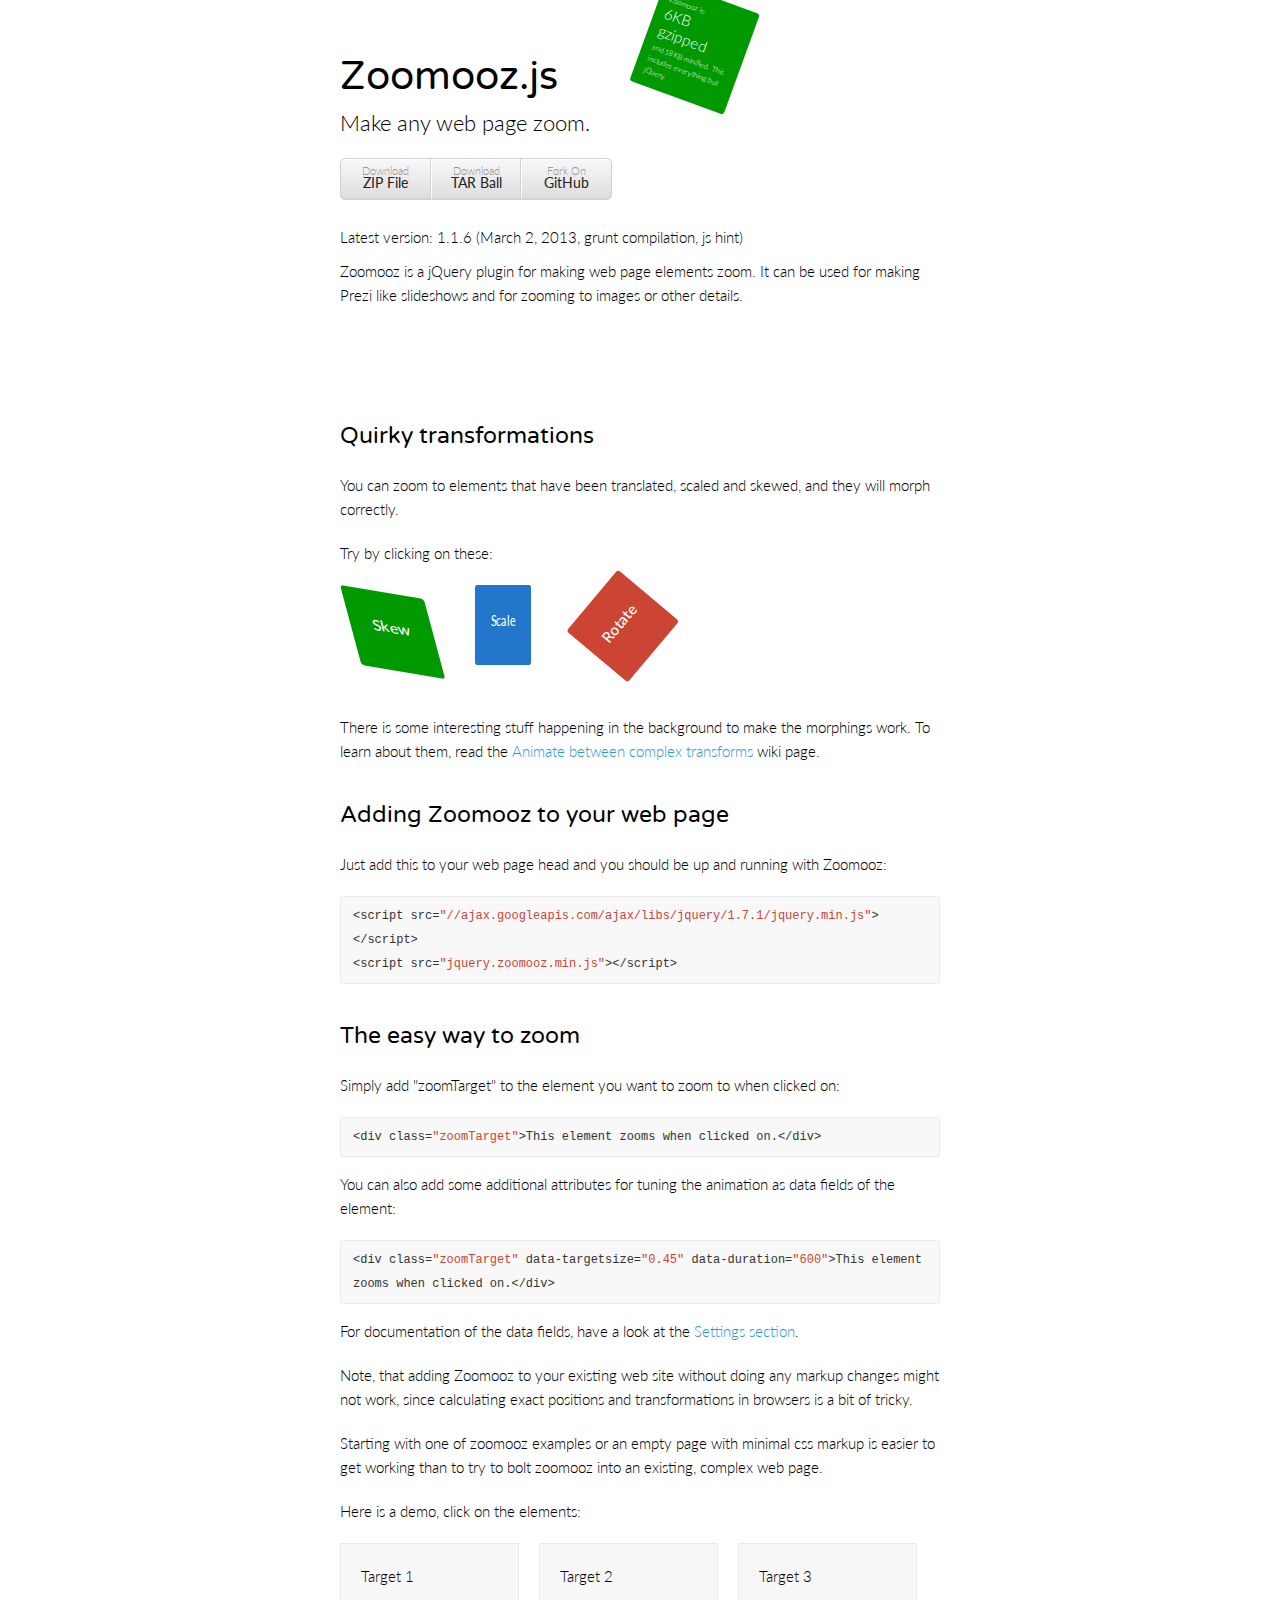
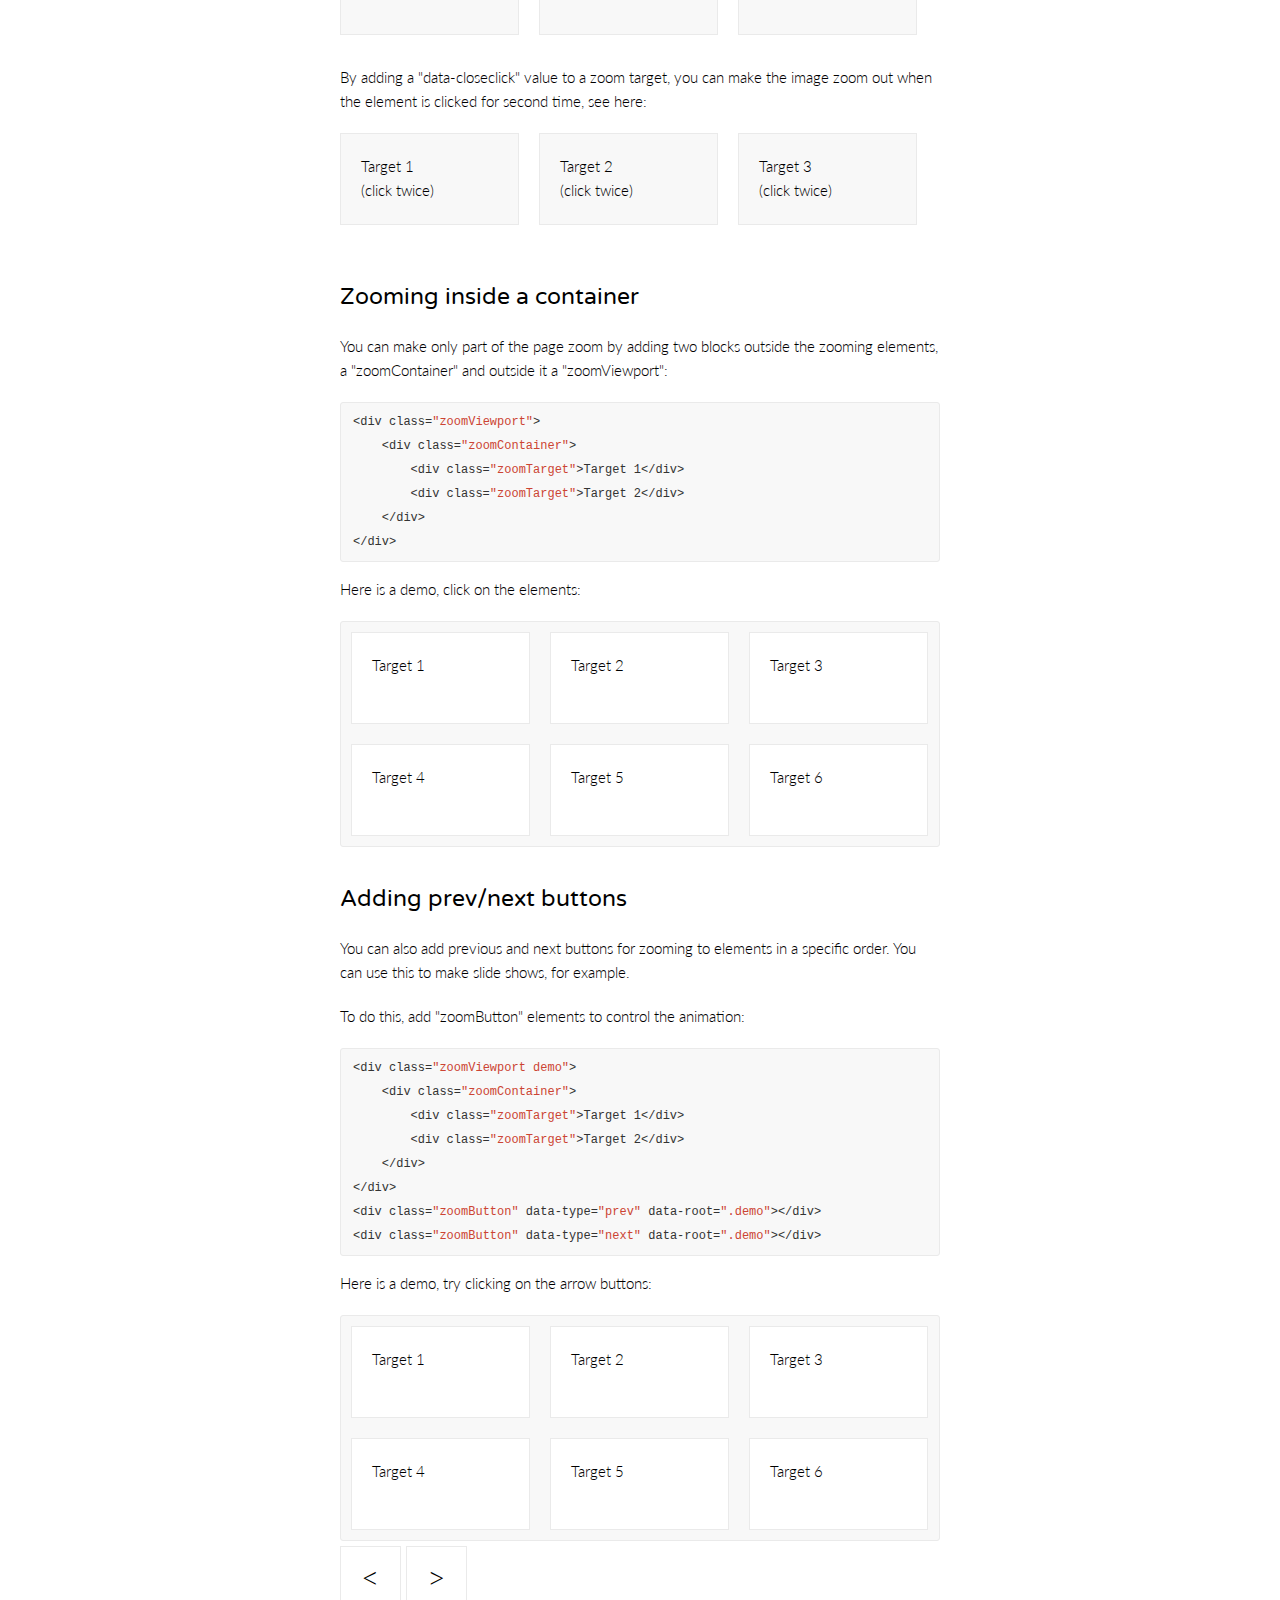
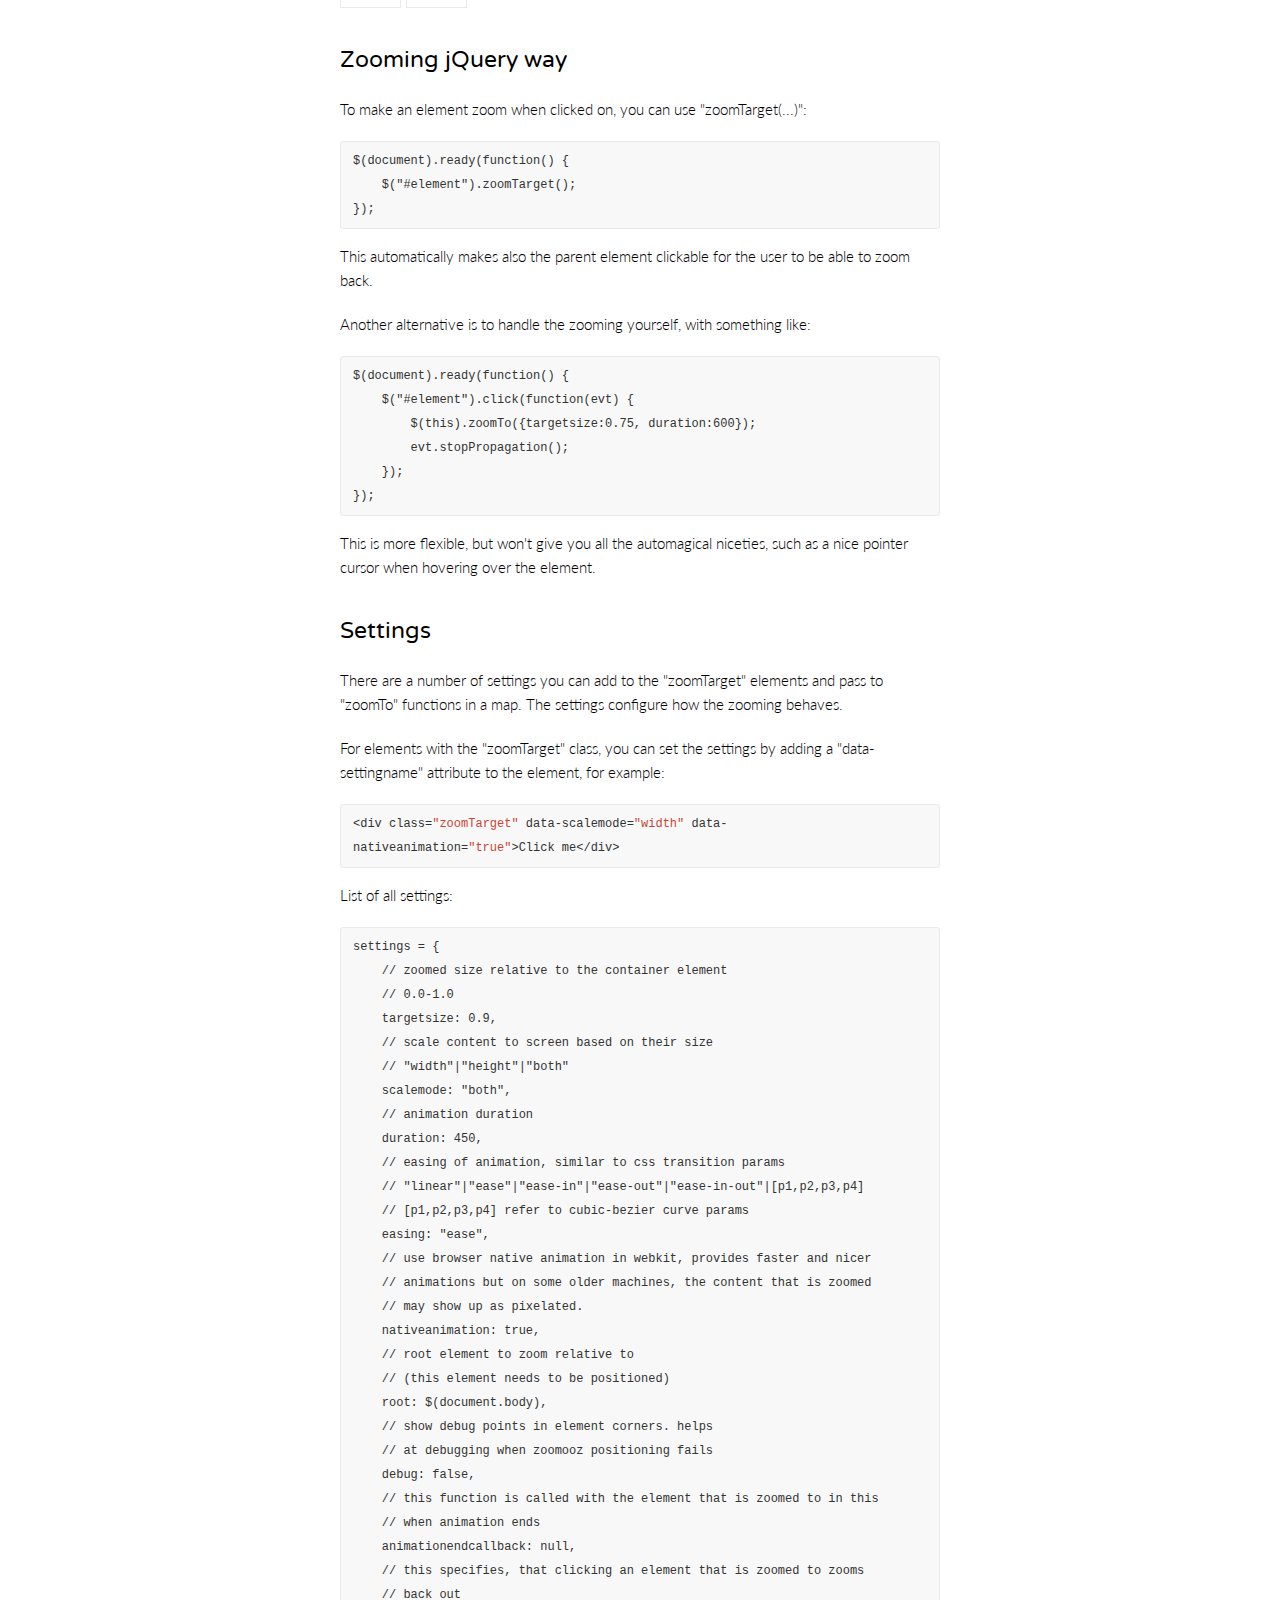
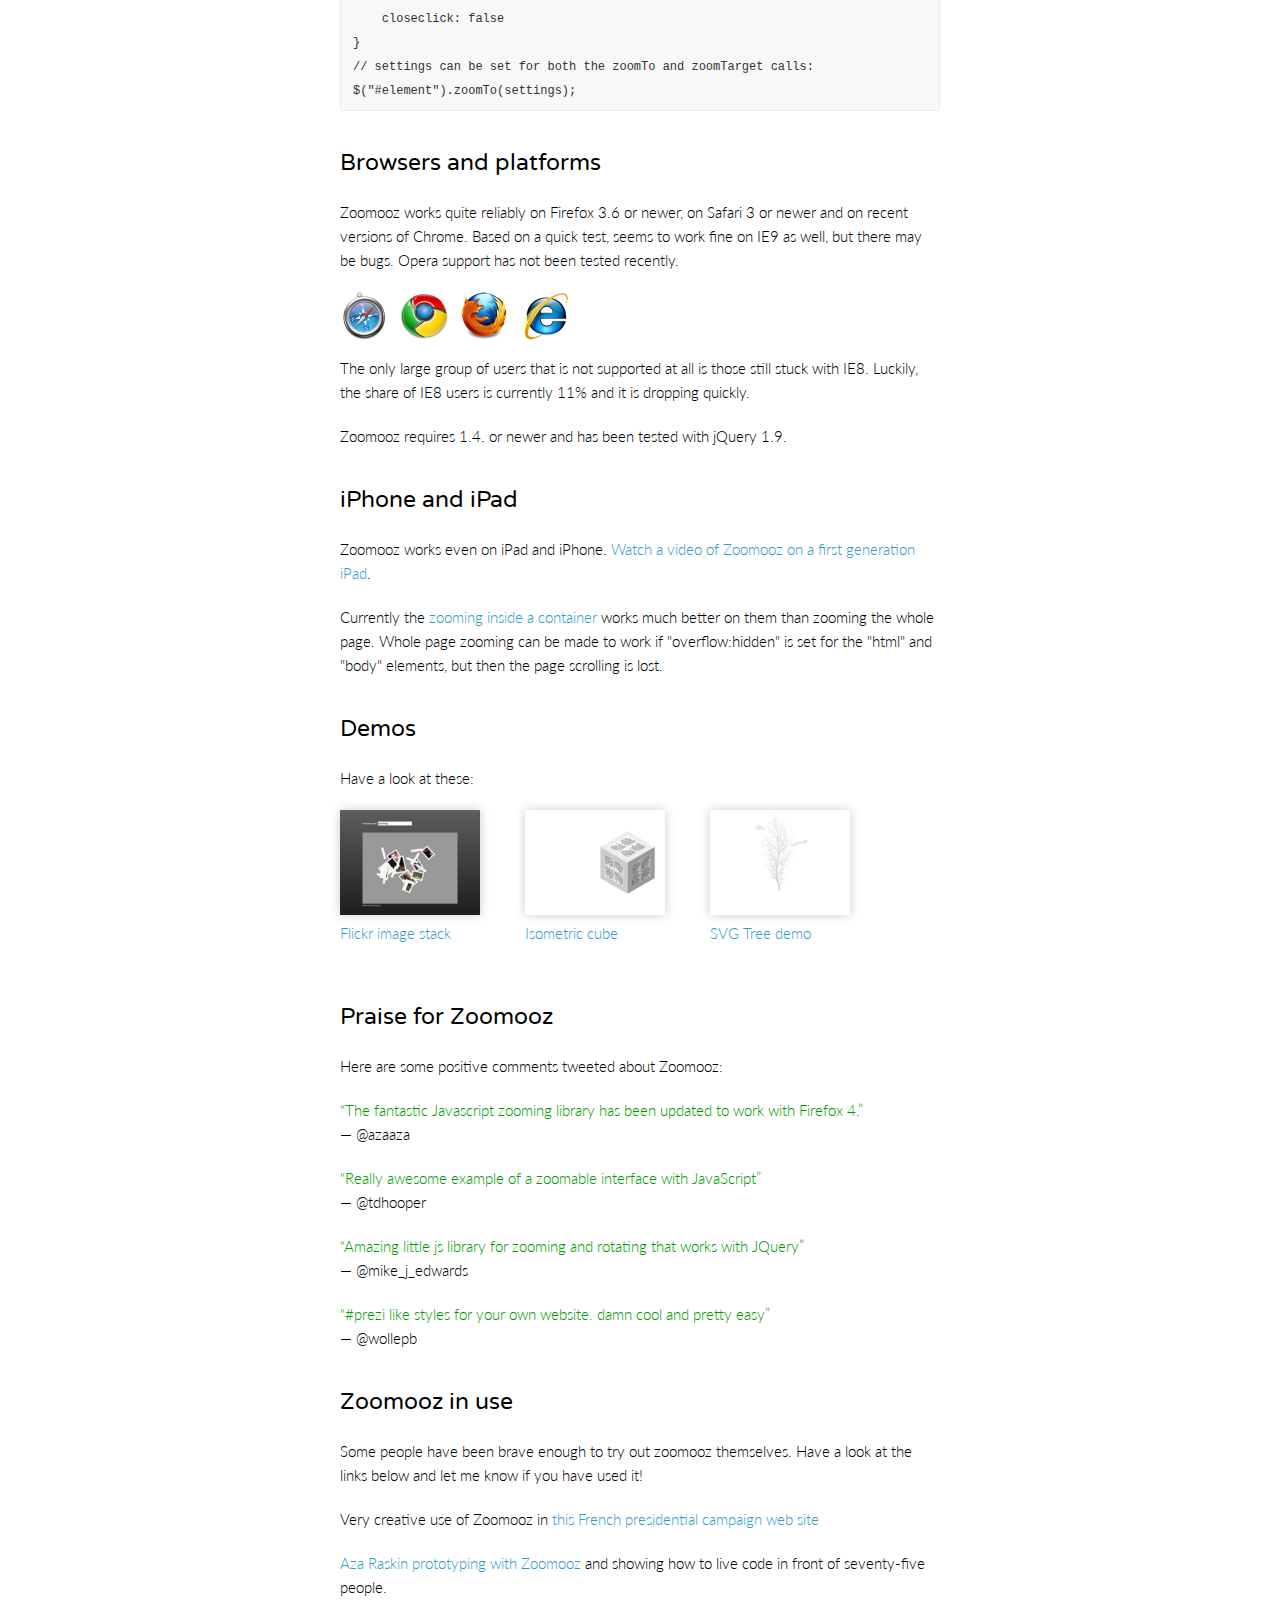
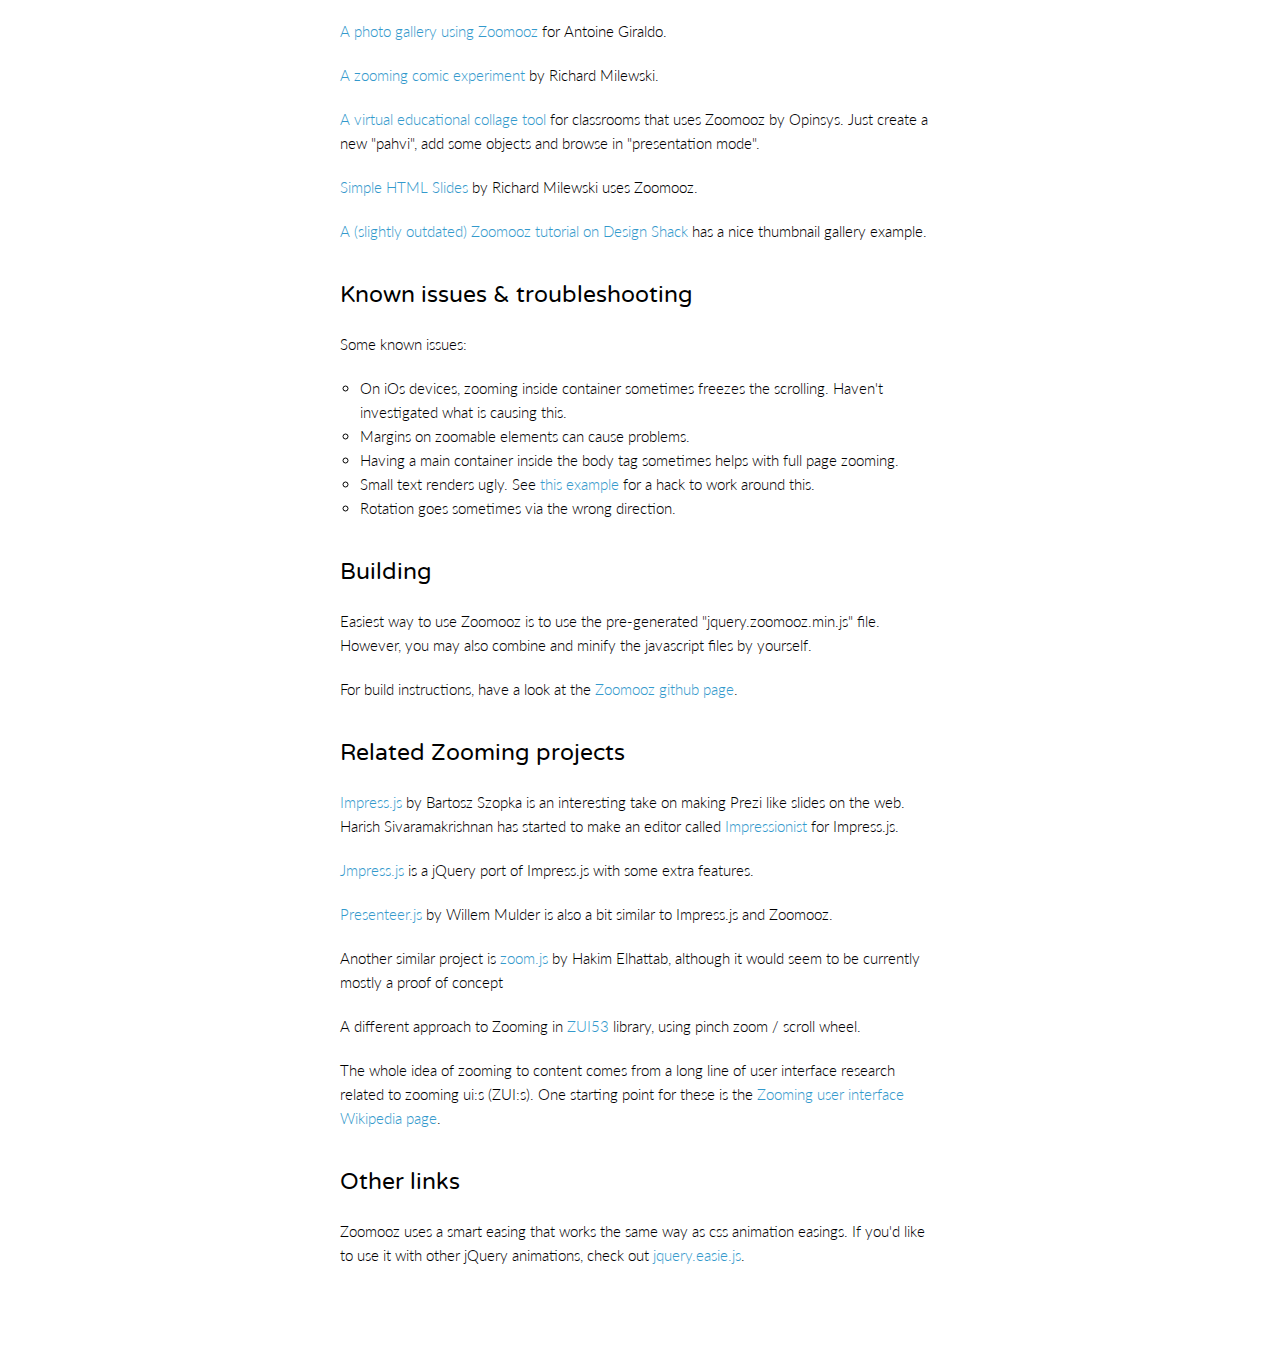
<file: jaukia-zoomooz-v1.1.6-16-g87ab8d9/jaukia-zoomooz-87ab8d9/index.html>
<!DOCTYPE HTML PUBLIC "-//W3C//DTD HTML 4.01//EN" "http://www.w3.org/TR/html4/strict.dtd">
<html>
	<head>
		<title>Zoomooz.js</title>
		
		<meta http-equiv="Content-Type" content="text/html; charset=utf-8">

        <meta name="viewport" content="initial-scale=1.0, width=device-width, height=device-height, minimum-scale=1.0, maximum-scale=1.0, user-scalable=no" />
        
        <script src="https://ajax.googleapis.com/ajax/libs/jquery/1.9.1/jquery.min.js" type="text/javascript"></script>
		<!--<script type="text/javascript" src="jquery.zoomooz.min.js"></script>-->
		
		<script type="text/javascript" src="src/js/jquery.zoomooz-helpers.js"></script>
		<script type="text/javascript" src="src/js/jquery.zoomooz-anim.js"></script>
		<script type="text/javascript" src="src/js/jquery.zoomooz-core.js"></script>
		<script type="text/javascript" src="src/js/jquery.zoomooz-zoomTarget.js"></script>
		<script type="text/javascript" src="src/js/jquery.zoomooz-zoomButton.js"></script>
		<script type="text/javascript" src="src/js/jquery.zoomooz-zoomContainer.js"></script>
		<script type="text/javascript" src="src/js/purecssmatrix.js"></script>
		<script type="text/javascript" src="src/js/sylvester.src.stripped.js"></script>
		
		<link rel="stylesheet" href="website-assets/website.css" type="text/css" media="screen">
		<link href='http://fonts.googleapis.com/css?family=Varela+Round' rel='stylesheet' type='text/css'>
        <link href='http://fonts.googleapis.com/css?family=Lato:300,400' rel='stylesheet' type='text/css'>
        
	    <script>
	        window.hijs = "code.js";
	    </script>
	</head>
    <body>
        <div id="content">
            
            <h1>Zoomooz.js</h1>
            
            <p id="size-box" class="zoomTarget" data-targetsize="0.45">Zoomooz is: <span class="huge">6KB gzipped</span> and 18KB minified. This includes everything but jQuery.</p>
            
            <p class="ingress">Make any web page zoom.</p>
            
            <ul class="github-block">
              <li><a href="http://github.com/jaukia/zoomooz/zipball/master">Download <strong>ZIP File</strong></a></li>
              <li><a href="http://github.com/jaukia/zoomooz/tarball/master">Download <strong>TAR Ball</strong></a></li>
              <li><a href="http://github.com/jaukia/zoomooz">Fork On <strong>GitHub</strong></a></li>
            </ul>
            
            <div id="version">Latest version: 1.1.6 (March 2, 2013, grunt compilation, js hint)</div>
            
            <p>Zoomooz is a jQuery plugin for making web page elements zoom. It can be used for making Prezi like slideshows and for zooming to images or other details.</p>
            
            <div class="social-buttons">
            
             <iframe allowtransparency="true" frameborder="0" scrolling="no"
        src="http://platform.twitter.com/widgets/tweet_button.html?related=jaukia&count=horizontal&counturl=http://janne.aukia.com/zoomooz&url=http://janne.aukia.com/zoomooz&text=@zoomoozjs%20is%20a%20jQuery%20plugin%20for%20making%20any%20web%20page%20zoom%20by%20@jaukia"
        style="width:100px; height:20px;"></iframe>
        
            <iframe allowtransparency="true" frameborder="0" scrolling="no"
  src="http://platform.twitter.com/widgets/follow_button.html?screen_name=zoomoozjs&show_count=true&show_screen_name=true"
  style="width:220px; height:20px;"></iframe>
        
                <br/>
        
            <iframe src="http://ghbtns.com/github-btn.html?user=jaukia&repo=zoomooz&type=watch&count=true"
  allowtransparency="true" frameborder="0" scrolling="0" width="100px" height="20px"></iframe>
            
            <iframe src="http://ghbtns.com/github-btn.html?user=jaukia&repo=zoomooz&type=fork&count=true"
  allowtransparency="true" frameborder="0" scrolling="0" width="85px" height="20px"></iframe>
        
            </div>
            
            <h2>Quirky transformations</h2>
            
            <p>You can zoom to elements that have been translated, scaled and skewed, and they will morph correctly.</p>
            
            <p>Try by clicking on these:</p>
            
            <div class="shape shape-skew zoomTarget" data-targetsize="0.45" data-duration="600">Skew</div>
            
            <div class="shape shape-scale zoomTarget" data-targetsize="0.45" data-duration="600">Scale</div>
            
            <div class="shape shape-rotation zoomTarget" data-targetsize="0.45" data-duration="600">Rotate</div>
            
            <div class="clearer"></div>
            
            <p>There is some interesting stuff happening in the background to make the morphings work. To learn about them, read the <a href="https://github.com/jaukia/zoomooz/wiki/Animating-between-complex-transforms">Animate between complex transforms</a> wiki page.</p>
            
            <h2>Adding Zoomooz to your web page</h2>
            
            <p>Just add this to your web page head and you should be up and running with Zoomooz:</p>
            
            <code>
            &lt;script src=<span class="string">"//ajax.googleapis.com/ajax/libs/jquery/1.7.1/jquery.min.js"</span>&gt;&lt;/script&gt;<br />
            &lt;script src=<span class="string">"jquery.zoomooz.min.js"</span>&gt;&lt;/script&gt;
            </code>
            
            <h2>The easy way to zoom</h2>
            
            <p>Simply add "zoomTarget" to the element you want to zoom to when clicked on:</p>
            
            <code>
            &lt;div class=<span class="string">"zoomTarget"</span>&gt;This element zooms when clicked on.&lt;/div&gt;
            </code>
            
            <p>You can also add some additional attributes for tuning the animation as data fields of the element:</p>
            
            <code>
            &lt;div class=<span class="string">"zoomTarget"</span> data-targetsize=<span class="string">"0.45"</span> data-duration=<span class="string">"600"</span>&gt;This element zooms when clicked on.&lt;/div&gt;
            </code>
            
            <p>For documentation of the data fields, have a look at the <a href="#settings">Settings section</a>.
            
            <p>Note, that adding Zoomooz to your existing web site without doing any markup changes might not work, since calculating exact positions and transformations in browsers is a bit of tricky.</p>
            
            <p>Starting with one of zoomooz examples or an empty page with minimal css markup is easier to get working than to try to bolt zoomooz into an existing, complex web page.</p>
            
            <style>
            
            .zoomingDemo .zoomTarget {
                background-color: #F8F8F8;
                border: 1px solid #EAEAEA;
                width:137px;
                height:50px;
                margin-right:20px;
                margin-bottom:20px;
                padding:20px;
                float:left;
            }
            
            </style>
            
            <p>Here is a demo, click on the elements:</p>
            
            <div class="zoomingDemo">
                <div class="zoomTarget" data-targetsize="0.6">Target 1</div>
                <div class="zoomTarget" data-targetsize="0.6">Target 2</div>
                <div class="zoomTarget" data-targetsize="0.6">Target 3</div>
                <div class="clearer"></div>
            </div>
            
            <p>By adding a "data-closeclick" value to a zoom target, you can make the
            image zoom out when the element is clicked for second time, see here:</p>
            
            <div class="zoomingDemo">
                <div class="zoomTarget" data-targetsize="0.6" data-closeclick="true">Target 1<br />(click twice)</div>
                <div class="zoomTarget" data-targetsize="0.6" data-closeclick="true">Target 2<br />(click twice)</div>
                <div class="zoomTarget" data-targetsize="0.6" data-closeclick="true">Target 3<br />(click twice)</div>
                <div class="clearer"></div>
            </div>
            
            <a name="zoomcontainer"></a>
            <h2>Zooming inside a container</h2>
            
            <p>You can make only part of the page zoom by adding two blocks outside the zooming elements, a "zoomContainer" and outside it a "zoomViewport":</p>
            
            <code><pre>
&lt;div class=<span class="string">"zoomViewport"</span>&gt;
    &lt;div class=<span class="string">"zoomContainer"</span>&gt;
        &lt;div class=<span class="string">"zoomTarget"</span>&gt;Target 1&lt;/div&gt;
        &lt;div class=<span class="string">"zoomTarget"</span>&gt;Target 2&lt;/div&gt;
    &lt;/div&gt;
&lt;/div&gt;</pre></code>
            
            <style>
            
            .exampleContainer {
                background-color: #F8F8F8;
                border: 1px solid #EAEAEA;
                border-radius: 3px;
            }
            
            .exampleContainer .zoomContainer .zoomTarget {
                background-color: white;
                border: 1px solid #EAEAEA;
                width:137px;
                height:50px;
                margin:10px;
                padding:20px;
                float:left;
            }
            
            </style>
            
            <p>Here is a demo, click on the elements:</p>
            
            <div class="zoomViewport exampleContainer">
                <div class="zoomContainer">
                    <div class="zoomTarget">Target 1</div>
                    <div class="zoomTarget">Target 2</div>
                    <div class="zoomTarget">Target 3</div>
                    <div class="zoomTarget">Target 4</div>
                    <div class="zoomTarget">Target 5</div>
                    <div class="zoomTarget">Target 6</div>
                    <div class="clearer"></div>
                </div>
            </div>
            
            <a name="zoomnavi"></a>
            <h2>Adding prev/next buttons</h2>
            
            <p>You can also add previous and next buttons for zooming to elements in a specific order. You can use this to make slide shows, for example.</p>
            
            <p>To do this, add "zoomButton" elements to control the animation:</p>
            
             <code><pre>
&lt;div class=<span class="string">"zoomViewport demo"</span>&gt;
    &lt;div class=<span class="string">"zoomContainer"</span>&gt;
        &lt;div class=<span class="string">"zoomTarget"</span>&gt;Target 1&lt;/div&gt;
        &lt;div class=<span class="string">"zoomTarget"</span>&gt;Target 2&lt;/div&gt;
    &lt;/div&gt;
&lt;/div&gt;
&lt;div class=<span class="string">"zoomButton"</span> data-type=<span class="string">"prev"</span> data-root=<span class="string">".demo"</span>&gt;&lt;/div&gt;
&lt;div class=<span class="string">"zoomButton"</span> data-type=<span class="string">"next"</span> data-root=<span class="string">".demo"</span>&gt;&lt;/div&gt;</pre></code>

            <style>
            
            .slideshowContainer {
                background-color: #F8F8F8;
                border: 1px solid #EAEAEA;
                border-radius: 3px;
            }
            
            .slideshowContainer .zoomContainer .zoomTarget {
                background-color: white;
                border: 1px solid #EAEAEA;
                width:137px;
                height:50px;
                margin:10px;
                padding:20px;
                float:left;
            }
            
            .slideshowNavigation .zoomButton {
                font-size:32px;
                border: 1px solid #EAEAEA;
                padding: 20px;
                line-height:20px;
                float:left;
                margin-top:5px;
                margin-right:5px;
            }
            
            .slideshowNavigation .zoomButton:hover {
                background-color:#eee;
            }
            
            </style>
            
            <p>Here is a demo, try clicking on the arrow buttons:</p>
            
            <div class="zoomViewport slideshowContainer">
                <div class="zoomContainer">
                    <div class="zoomTarget">Target 1</div>
                    <div class="zoomTarget">Target 2</div>
                    <div class="zoomTarget">Target 3</div>
                    <div class="zoomTarget">Target 4</div>
                    <div class="zoomTarget">Target 5</div>
                    <div class="zoomTarget">Target 6</div>
                    <div class="clearer"></div>
                </div>
            </div>
            
            <div class="slideshowNavigation clearfix">
                <div class="zoomButton" data-type="prev" data-root=".slideshowContainer">&lt;</div>
                <div class="zoomButton" data-type="next" data-root=".slideshowContainer">&gt;</div>
            </div>
            
            <h2>Zooming jQuery way</h2>
            
            <p>To make an element zoom when clicked on, you can use "zoomTarget(...)":</p>
            
<pre><code class="js">$(document).ready(function() {
    $("#element").zoomTarget();
});</code></pre>
            
            <p>This automatically makes also the parent element clickable for the user to be able to zoom back.</p>
            
            <p>Another alternative is to handle the zooming yourself, with something like:</p>
            
<pre><code class="js">$(document).ready(function() {
    $("#element").click(function(evt) {
        $(this).zoomTo({targetsize:0.75, duration:600});
        evt.stopPropagation();
    });
});</code></pre>
            
            <p>This is more flexible, but won't give you all the automagical niceties, such as a nice pointer cursor when hovering over the element.</p>
            
            <a name="settings"></a>
            <h2>Settings</h2>
            
            <p>There are a number of settings you can add to the "zoomTarget" elements and pass to "zoomTo" functions in a map. The settings configure how the zooming behaves.</p>
            
            <p>For elements with the "zoomTarget" class, you can set the settings by adding a "data-settingname" attribute to the element, for example:</p>
            
            <code>
            &lt;div class=<span class="string">"zoomTarget"</span> data-scalemode=<span class="string">"width"</span> data-nativeanimation=<span class="string">"true"</span>&gt;Click me&lt;/div&gt;
            </code>
            
            <p>List of all settings:</p>
            
<pre><code class="js">settings = {
    // zoomed size relative to the container element
    // 0.0-1.0
    targetsize: 0.9,
    // scale content to screen based on their size
    // "width"|"height"|"both"
    scalemode: "both",
    // animation duration
    duration: 450,
    // easing of animation, similar to css transition params
    // "linear"|"ease"|"ease-in"|"ease-out"|"ease-in-out"|[p1,p2,p3,p4]
    // [p1,p2,p3,p4] refer to cubic-bezier curve params
    easing: "ease",
    // use browser native animation in webkit, provides faster and nicer
    // animations but on some older machines, the content that is zoomed 
    // may show up as pixelated.
    nativeanimation: true,
    // root element to zoom relative to 
    // (this element needs to be positioned)
    root: $(document.body),
    // show debug points in element corners. helps
    // at debugging when zoomooz positioning fails
    debug: false,
    // this function is called with the element that is zoomed to in this
    // when animation ends
    animationendcallback: null,
    // this specifies, that clicking an element that is zoomed to zooms
    // back out
    closeclick: false
}
// settings can be set for both the zoomTo and zoomTarget calls:
$("#element").zoomTo(settings);</code></pre>
            
            
            <h2>Browsers and platforms</h2>
            
           <p>Zoomooz works quite reliably on Firefox 3.6 or newer, on Safari 3 or newer and on recent versions of Chrome. Based on a quick test, seems to work fine on IE9 as well, but there may be bugs. Opera support has not been tested recently.</p>
            
            <div class="browsers">
                <img src="website-assets/images/safari.png" width="48" height="48" alt="Safari">
                <img src="website-assets/images/chrome.png" width="48" height="48" alt="Chrome">
                <img src="website-assets/images/ff.png" width="48" height="48" alt="Firefox">
                <img src="website-assets/images/ie.png" width="48" height="48" alt="IE">
           </div>
           
           <p>The only large group of users that is not supported at all is those still stuck with IE8. Luckily, the share of IE8 users is currently 11% and it is dropping quickly.</p>
            
            <p>Zoomooz requires 1.4. or newer and has been tested with jQuery 1.9.</p>
            
            <h2>iPhone and iPad</h2>
            
           <p>Zoomooz works even on iPad and iPhone. <a href="http://www.youtube.com/watch?v=faSRI1iAang">Watch a video of Zoomooz on a first generation iPad</a>.</p>
           
           <p>Currently the <a href="#zoomcontainer">zooming inside a container</a> works much better on them than zooming the whole page. Whole page zooming can be made to work if "overflow:hidden" is set for the "html" and "body" elements, but then the page scrolling is lost.</p>
            
            <h2>Demos</h2>
            
            <p>Have a look at these:</p>
            
            <div class="link-section">
                    <a class="linkblock" href="examples/imagestack/index.html"><img src="website-assets/images/thumbnails/imagestack-clipped.png" width="140" height="105" /></a>
                    <a class="linkText" href="examples/imagestack/index.html">Flickr image stack</a>
            </div>
            <div class="link-section">
                    <a class="linkblock" href="examples/isometric/index.html"><img src="website-assets/images/thumbnails/isometric-clipped.png" width="140" height="105" /></a>
                    <a class="linkText" href="examples/isometric/index.html">Isometric cube</a>
            </div>
            <div class="link-section">
                    <a class="linkblock" href="examples/svgtree/index.html"><img src="website-assets/images/thumbnails/svgtree-clipped.png" width="140" height="105" /></a>
                    <a class="linkText" href="examples/svgtree/index.html">SVG Tree demo</a>
            </div>
            
            <div class="clearer"></div>
            
            
            <h2>Praise for Zoomooz</h2>
            
            <p>Here are some positive comments tweeted about Zoomooz:</p>
            
            <p>
            <q>The fantastic Javascript zooming library has been updated to work with Firefox 4.</q><br />
            — @azaaza
            </p>
            
            <p>
            <q>Really awesome example of a zoomable interface with JavaScript</q><br />
            — @tdhooper
            </p>
            
            <p>
            <q>Amazing little js library for zooming and rotating that works with JQuery</q><br />
            — @mike_j_edwards
            </p>
            
            <p>
            <q>#prezi like styles for your own website. damn cool and pretty easy</q><br />
            — @wollepb
            </p>
            
            <h2>Zoomooz in use</h2>
             
            <p>Some people have been brave enough to try out zoomooz themselves. Have a look at the links below and let me know if you have used it!</p>
            
            <p>Very creative use of Zoomooz in <a href="http://www.parti-socialiste.fr/bilan-sarkozy/">this French presidential campaign web site</a></p>
            
            <p>
            <a href="http://www.azarask.in/blog/post/how-to-prototype-and-influence-people/">Aza Raskin prototyping with Zoomooz</a> and showing how to live code in front of seventy-five people.
            </p>
            
            <p>
            <a href="http://www.freshwidows.com/STAR/Legs.html">A photo gallery using Zoomooz</a> for Antoine Giraldo.
            </p>
    
            <p>
            <a href="http://richard.milewski.org/archives/788">A zooming comic experiment</a> by Richard Milewski.
            </p>
            
            <p>
            <a href="http://pahvidemo.opinsys.fi/">A virtual educational collage tool</a> for classrooms that uses Zoomooz by Opinsys. Just create a new "pahvi", add some objects and browse in "presentation mode".
            </p>
            
            <p>
            <a href="http://richard.milewski.org/archives/804">Simple HTML Slides</a> by Richard Milewski uses Zoomooz.
            </p>
 
            <p><a href="http://designshack.net/articles/javascript/create-an-awesome-zooming-web-page-with-jquery/">A (slightly outdated) Zoomooz tutorial on Design Shack</a> has a nice thumbnail gallery example.</p>
            
            <h2>Known issues &amp; troubleshooting</h2>
            
            <p>Some known issues:</p>
            
            <ul>
                <li>On iOs devices, zooming inside container sometimes freezes the scrolling. Haven't investigated what is causing this.</li>
                <li>Margins on zoomable elements can cause problems.</li>
                <li>Having a main container inside the body tag sometimes helps with full page zooming.</li>
                <li>Small text renders ugly. See <a href="examples/text/index.html">this example</a> for a hack to work around this.</li>
                <li>Rotation goes sometimes via the wrong direction.</li>
            </ul>
            
            <h2>Building</h2>
            
            <p>Easiest way to use Zoomooz is to use the pre-generated "jquery.zoomooz.min.js" file. However, you may also combine and minify the javascript files by yourself.</p>
            
            <p>For build instructions, have a look at the <a href="https://github.com/jaukia/zoomooz">Zoomooz github page</a>.</p>
            
            <h2>Related Zooming projects</h2>
            
            <p>
            <a href="http://bartaz.github.com/impress.js/#/bored">Impress.js</a> by Bartosz Szopka is an interesting take on making Prezi like slides on the web. Harish Sivaramakrishnan has started to make an editor called <a href="https://github.com/hsivaramx/Impressionist">Impressionist</a> for Impress.js.
            </p>
            
            <p>
            <a href="http://shama.github.com/jmpress.js/">Jmpress.js</a> is a jQuery port of Impress.js with some extra features.
            </p>
           
            <p>
            <a href="http://willemmulder.github.com/Presenteer.js/">Presenteer.js</a> by Willem Mulder is also a bit similar to Impress.js and Zoomooz.
            </p>
            
            <p>
            Another similar project is <a href="http://lab.hakim.se/zoom-js/">zoom.js</a> by Hakim Elhattab, although it would seem to be currently mostly a proof of concept</p>
            
            <p>A different approach to Zooming in <a href="http://florianguenther.com/zui53/">ZUI53</a> library, using pinch zoom / scroll wheel.</p>

            <p>The whole idea of zooming to content comes from a long line of user interface research related to zooming ui:s (ZUI:s). One starting point for these is the <a href="http://en.wikipedia.org/wiki/Zooming_user_interface">Zooming user interface Wikipedia page</a>.</p>
            
            <h2>Other links</h2>
            
            <p>Zoomooz uses a smart easing that works the same way as css animation easings. If you'd like to use it with other jQuery animations, check out <a href="http://janne.aukia.com/easie/">jquery.easie.js</a>.</p>
            
			<script type="text/javascript">
var gaJsHost = (("https:" == document.location.protocol) ? "https://ssl." : "http://www.");
document.write(unescape("%3Cscript src='" + gaJsHost + "google-analytics.com/ga.js' type='text/javascript'%3E%3C/script%3E"));
</script>
<script type="text/javascript">
try {
var pageTracker = _gat._getTracker("UA-16288001-1");
pageTracker._trackPageview();
} catch(err) {}</script>
        
       </div>
        
    <body>
</html>
</file>
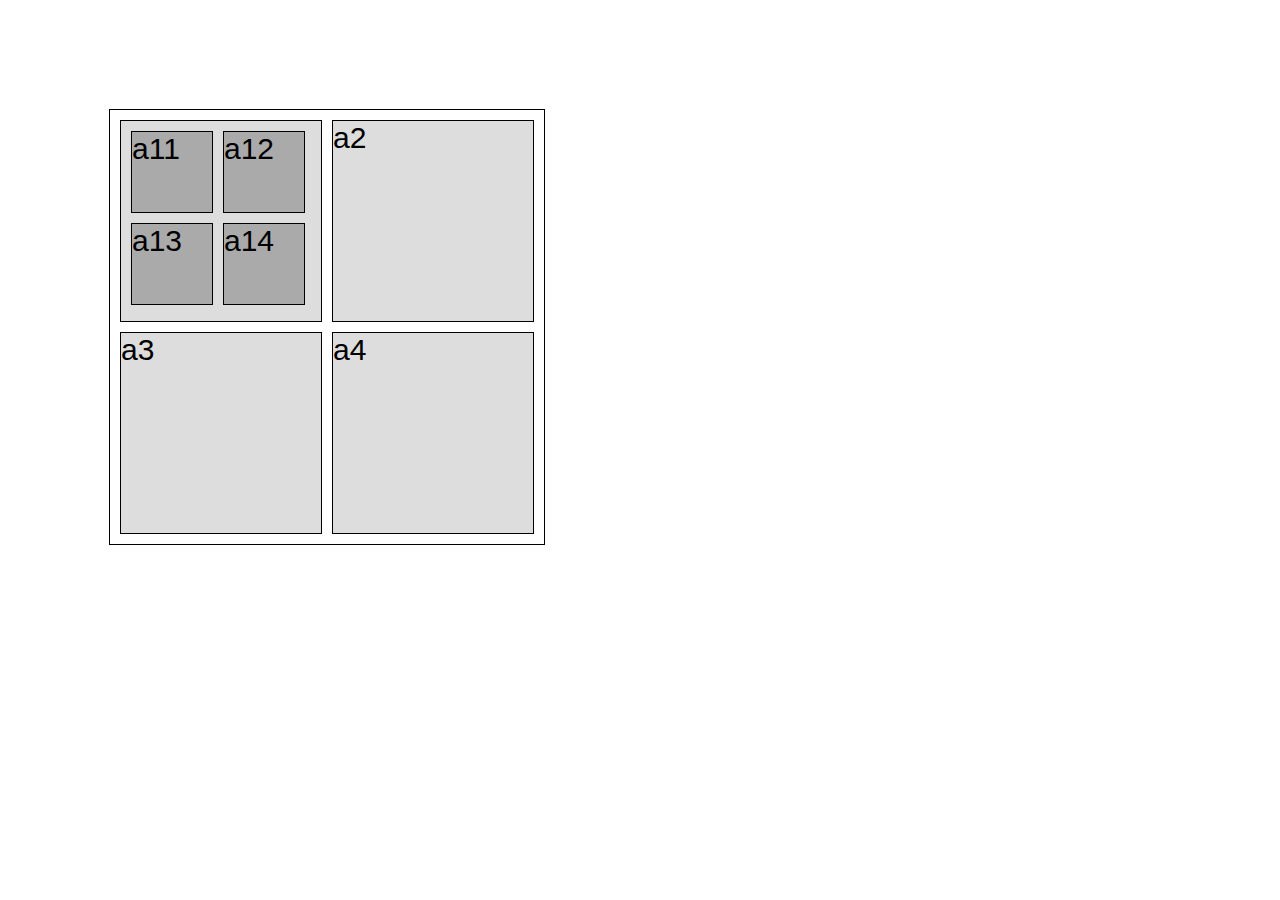
<file: jaukia-zoomooz-v1.1.6-16-g87ab8d9/jaukia-zoomooz-87ab8d9/examples/hierarchy/index.html>
<!DOCTYPE HTML PUBLIC "-//W3C//DTD HTML 4.01//EN" "http://www.w3.org/TR/html4/strict.dtd">
<html>
	<head>
		<title>Hierarchy test</title>
		<link rel="stylesheet" href="style.css" type="text/css" media="screen" />
		
		<script src="https://ajax.googleapis.com/ajax/libs/jquery/1.9.1/jquery.min.js" type="text/javascript"></script>
		<script type="text/javascript" src="../../jquery.zoomooz.min.js"></script>
		
	</head>
	<body class="zoomContainer">
		<div id="a" class="zoomTarget level0">
			<div id="a1" class="zoomTarget level1">
				<div id="a11" class="zoomTarget level2">a11</div>		
				<div id="a12" class="zoomTarget level2">a12</div>		
				<div id="a13" class="zoomTarget level2">a13</div>		
				<div id="a14" class="zoomTarget level2">a14</div>		
			</div>
			<div id="a2" class="zoomTarget level1">a2</div>
			<div id="a3" class="zoomTarget level1">a3</div>
			<div id="a4" class="zoomTarget level1">a4</div>
		</div>
	</body>
	
	<!--************************
		**  GOOGLE ANALYTICS      **
		*************************-->
			
			<script type="text/javascript">
var gaJsHost = (("https:" == document.location.protocol) ? "https://ssl." : "http://www.");
document.write(unescape("%3Cscript src='" + gaJsHost + "google-analytics.com/ga.js' type='text/javascript'%3E%3C/script%3E"));
</script>
<script type="text/javascript">
try {
var pageTracker = _gat._getTracker("UA-16288001-1");
pageTracker._trackPageview();
} catch(err) {}</script>

</html>
</file>
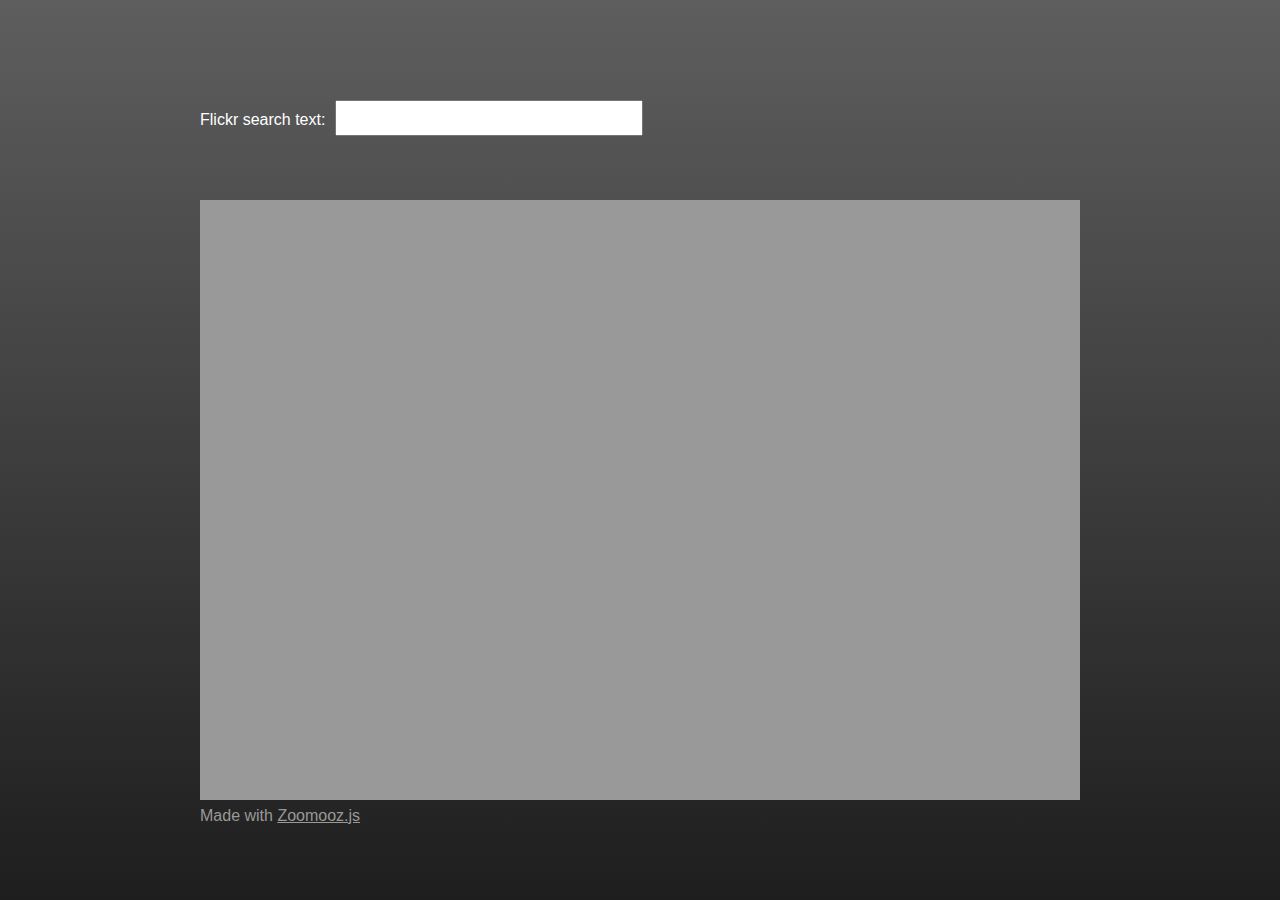
<file: jaukia-zoomooz-v1.1.6-16-g87ab8d9/jaukia-zoomooz-87ab8d9/examples/imagestack/index.html>
<!DOCTYPE HTML PUBLIC "-//W3C//DTD HTML 4.01//EN" "http://www.w3.org/TR/html4/strict.dtd">
<html>
	<head>
		<title>Flickr Image Stack Demo</title>
		<link rel="stylesheet" href="style.css" type="text/css" media="screen" />
		
		<script src="https://ajax.googleapis.com/ajax/libs/jquery/1.9.1/jquery.min.js" type="text/javascript"></script>
		<script type="text/javascript" src="../../jquery.zoomooz.min.js"></script>
		
		<script type="text/javascript">
		$(document).ready(function(){
		    $.zoomooz.setup({duration:1000, nativeanimation:true});
		
		    $(document).keypress(function(evt){if(evt.keyCode==13) loadImages(true);});
		    $("#searchtext").blur(function(evt){loadImages(false);});
		    
		    var searchText = getUrlVars()["q"];
            if(searchText) {
                $("#searchtext").val(searchText);
                loadImages(false);
                $("body").zoomTo({targetsize: 1.0});
            }
		});
		
		var previousSearchString = "";
		var notLoaded = true;
		
		// from: http://jquery-howto.blogspot.com/2009/09/get-url-parameters-values-with-jquery.html
		function getUrlVars() {
		    var vars = [];
		    
		    var hash;
            var hashes = window.location.href.slice(window.location.href.indexOf('?') + 1).split('&');
            
            for(var i = 0; i < hashes.length; i++) {
                hash = hashes[i].split('=');
                vars.push(hash[0]);
                vars[hash[0]] = hash[1];
            }
            
		    return vars;    
        }
        
        function loadImages(forceImages) {
		    var searchString = $("#searchtext").val();
		    if(searchString=="") return;
		    if(!forceImages && searchString==previousSearchString) return;
		    previousSearchString = searchString;
		    
		    if(notLoaded) {
		        notLoaded = false;
		        
		        $(window).click(function (evt) {
				    evt.stopPropagation();
			        $("body").zoomTo({targetsize: 1.0});
				    $("#searchtext").focus();
			    });
			    $("body").zoomTo({targetsize: 1.0});
			    $("#searchtext").focus();
			
			    $("#output").click(function(evt) {
			        evt.stopPropagation();
			        $(this).zoomTo({targetsize: 0.97});
			    });
		    }
		    
			var path = "http://api.flickr.com/services/feeds/photos_public.gne";
			var params = "?tags="+searchString+"&tagmode=any&format=json&jsoncallback=?";
			$("#output").text("");
			$("#output").zoomTo({targetsize: 0.97});
			$.getJSON(path+params, function (data) {
			    $.each(data.items, function (i, item) {
					var elem = $("<img/>");
					var smallimg = item.media.m;
					var fullimg = smallimg.replace("_m", "");
					elem.attr("src", fullimg);
		            var parentElem = $("#output");
		            
					var rot = "rotate(" + (Math.random() * 2 - 1) * 180 + "deg)";
					
					var margin = 20;
		            var width = 10;
		            var left = margin+Math.round(Math.random()*(100-2*margin-width))+"%";
					var top = margin+Math.round(Math.random()*(100-2*margin-width))+"%";
					var cssAttr = {"left":left,"top":top,"width":width+"%","opacity":0.0};
					cssAttr["-webkit-transform"] = rot;
					cssAttr["-o-transform"] = rot;
					cssAttr["-moz-transform"] = rot;
					elem.css(cssAttr);
				
					elem.click(function (evt) {
						evt.stopPropagation();
						$(this).zoomTo({targetsize: 0.7});
						$("img").not(this).css({"z-index":1});
						$(this).css({"z-index":2});
					});
					elem.appendTo("#output").delay(500).animate({opacity:1.0},600);
				});
				
				window.ondragstart = function() { return false };
				window.onselectstart = function() { return false };
			});
		}
		</script>
	</head>
	<body>
	    <div id="container">
	    <label>Flickr search text:</label><input id="searchtext">
		<div id="output"></div>
		<div id="info">Made with <a href="http://janne.aukia.com/zoomooz/">Zoomooz.js</a></div>
		</div>
		
		<!--************************
		**  GOOGLE ANALYTICS      **
		*************************-->
			
			<script type="text/javascript">
var gaJsHost = (("https:" == document.location.protocol) ? "https://ssl." : "http://www.");
document.write(unescape("%3Cscript src='" + gaJsHost + "google-analytics.com/ga.js' type='text/javascript'%3E%3C/script%3E"));
</script>
<script type="text/javascript">
try {
var pageTracker = _gat._getTracker("UA-16288001-1");
pageTracker._trackPageview();
} catch(err) {}</script>

	</body>
</html>
</file>
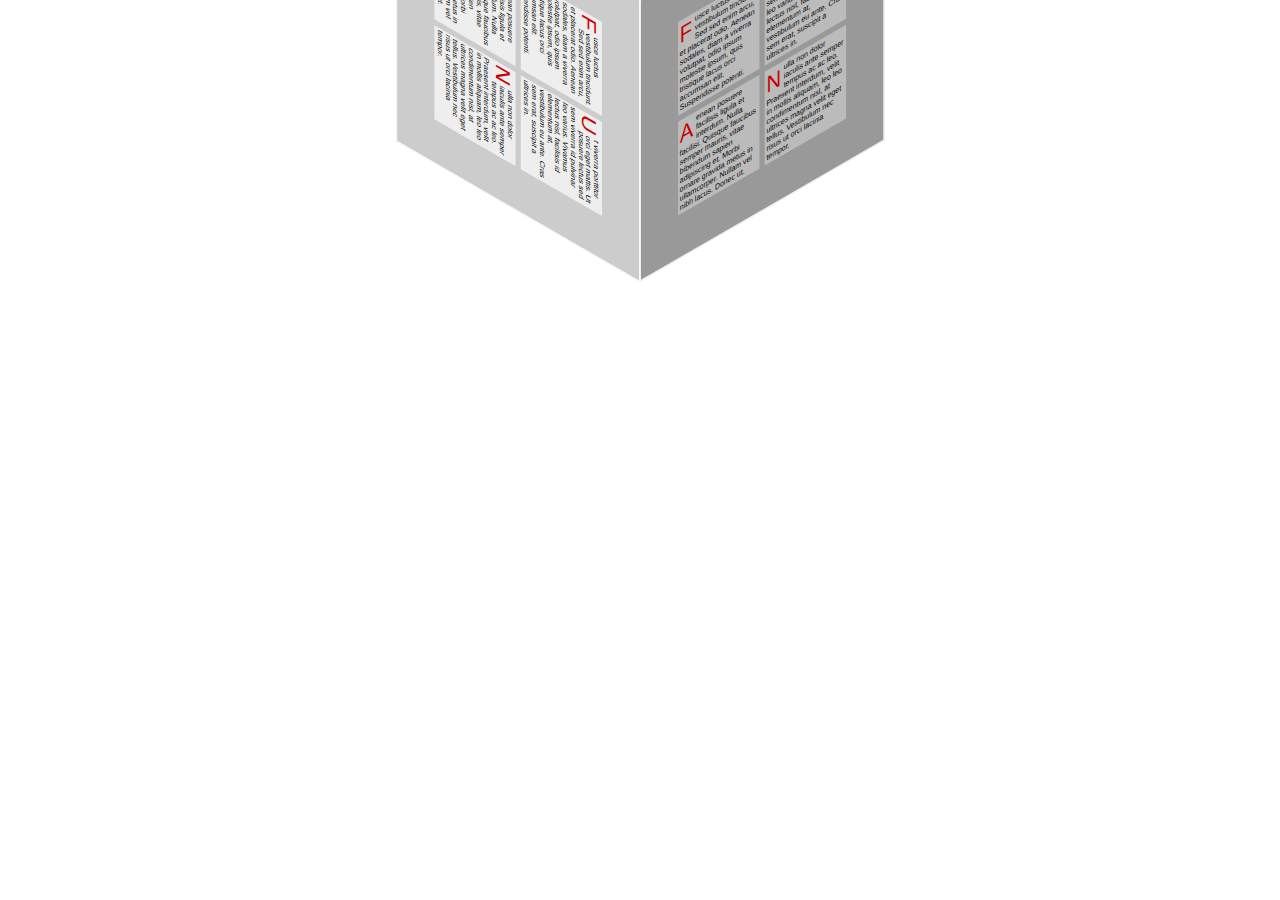
<file: jaukia-zoomooz-v1.1.6-16-g87ab8d9/jaukia-zoomooz-87ab8d9/examples/isometric/index.html>
<!DOCTYPE HTML PUBLIC "-//W3C//DTD HTML 4.01//EN" "http://www.w3.org/TR/html4/strict.dtd">
<html>
	<head>
		<title>Isometric test</title>
		<link rel="stylesheet" href="style.css" type="text/css" media="screen" />
		
		<script src="https://ajax.googleapis.com/ajax/libs/jquery/1.9.1/jquery.min.js" type="text/javascript"></script>
		<script type="text/javascript" src="../../jquery.zoomooz.min.js"></script>
		
		<script type="text/javascript">
		
			$(document).ready(function() {
		        $.zoomooz.setup({nativeanimation:true, debug:false});
		
			    $(".cover").click(function(evt) {
					evt.stopPropagation();
					$(this).zoomTo();
					$(".cover").not(this).show();
					$(this).hide();
				});
				
				$(".box").click(function(evt) {
					evt.stopPropagation();
					$(this).zoomTo({targetsize:0.7});
				});
				
				$(".face").click(function(evt) {
					evt.stopPropagation();
					$(this).zoomTo();
				});
				
				$(window).click(function(evt) {
					evt.stopPropagation();
					$("body").zoomTo({targetsize:1.0});
					$(".cover").show();
				});
				
				// for iPhone
				$("#container").click(function(evt) {
					evt.stopPropagation();
					$("body").zoomTo({targetsize:1.0});
					$(".cover").show();
				});
				
				$("body").zoomTo({targetsize:1.0});
				$(".cover").show();
			});
		</script>
	</head>
	<body>
	    <div id="container">
	    <div id="cube">
	    <div class="face" id="f1">
	        <div class="cover"></div>
	        <div class="facecontent">
	            <div class="box">Fusce luctus vestibulum tincidunt. Sed sed enim arcu, et placerat odio. Aenean sodales, diam a viverra volutpat, odio ipsum molestie ipsum, quis tristique lacus orci accumsan elit. Suspendisse potenti.</div>
	            <div class="box">Ut viverra porttitor orci eget mattis. Ut posuere lectus sed sem viverra id pulvinar leo varius. Vivamus lectus nisl, facilisis id elementum at, vestibulum eu ante. Cras sem erat, suscipit a ultrices in.</div>
	            <div class="box">Aenean posuere facilisis ligula et interdum. Nulla facilisi. Quisque faucibus semper mauris, vitae bibendum sapien adipiscing et. Morbi ornare gravida metus in ullamcorper. Nullam vel nibh lacus. Donec ut.</div>
	            <div class="box">Nulla non dolor iaculis ante semper tempus ac ac leo. Praesent interdum, velit in mollis aliquam, leo leo condimentum nisl, at ultrices magna velit eget tellus. Vestibulum nec risus ut orci lacinia tempor.</div>
	        </div>
	    </div>
		<div class="face" id="f2">
	        <div class="cover"></div>
	        <div class="facecontent">
	            <div class="box">Fusce luctus vestibulum tincidunt. Sed sed enim arcu, et placerat odio. Aenean sodales, diam a viverra volutpat, odio ipsum molestie ipsum, quis tristique lacus orci accumsan elit. Suspendisse potenti.</div>
	            <div class="box">Ut viverra porttitor orci eget mattis. Ut posuere lectus sed sem viverra id pulvinar leo varius. Vivamus lectus nisl, facilisis id elementum at, vestibulum eu ante. Cras sem erat, suscipit a ultrices in.</div>
	            <div class="box">Aenean posuere facilisis ligula et interdum. Nulla facilisi. Quisque faucibus semper mauris, vitae bibendum sapien adipiscing et. Morbi ornare gravida metus in ullamcorper. Nullam vel nibh lacus. Donec ut.</div>
	            <div class="box">Nulla non dolor iaculis ante semper tempus ac ac leo. Praesent interdum, velit in mollis aliquam, leo leo condimentum nisl, at ultrices magna velit eget tellus. Vestibulum nec risus ut orci lacinia tempor.</div>
	        </div>
	    </div>
		<div class="face" id="f3">
	        <div class="cover"></div>
	        <div class="facecontent">
	            <div class="box">Fusce luctus vestibulum tincidunt. Sed sed enim arcu, et placerat odio. Aenean sodales, diam a viverra volutpat, odio ipsum molestie ipsum, quis tristique lacus orci accumsan elit. Suspendisse potenti.</div>
	            <div class="box">Ut viverra porttitor orci eget mattis. Ut posuere lectus sed sem viverra id pulvinar leo varius. Vivamus lectus nisl, facilisis id elementum at, vestibulum eu ante. Cras sem erat, suscipit a ultrices in.</div>
	            <div class="box">Aenean posuere facilisis ligula et interdum. Nulla facilisi. Quisque faucibus semper mauris, vitae bibendum sapien adipiscing et. Morbi ornare gravida metus in ullamcorper. Nullam vel nibh lacus. Donec ut.</div>
	            <div class="box">Nulla non dolor iaculis ante semper tempus ac ac leo. Praesent interdum, velit in mollis aliquam, leo leo condimentum nisl, at ultrices magna velit eget tellus. Vestibulum nec risus ut orci lacinia tempor.</div>
	        </div>
	    </div>
	    </div>
		</div>
	</body>
	
	<!--************************
		**  GOOGLE ANALYTICS      **
		*************************-->
			
			<script type="text/javascript">
var gaJsHost = (("https:" == document.location.protocol) ? "https://ssl." : "http://www.");
document.write(unescape("%3Cscript src='" + gaJsHost + "google-analytics.com/ga.js' type='text/javascript'%3E%3C/script%3E"));
</script>
<script type="text/javascript">
try {
var pageTracker = _gat._getTracker("UA-16288001-1");
pageTracker._trackPageview();
} catch(err) {}</script>

</html>
</file>
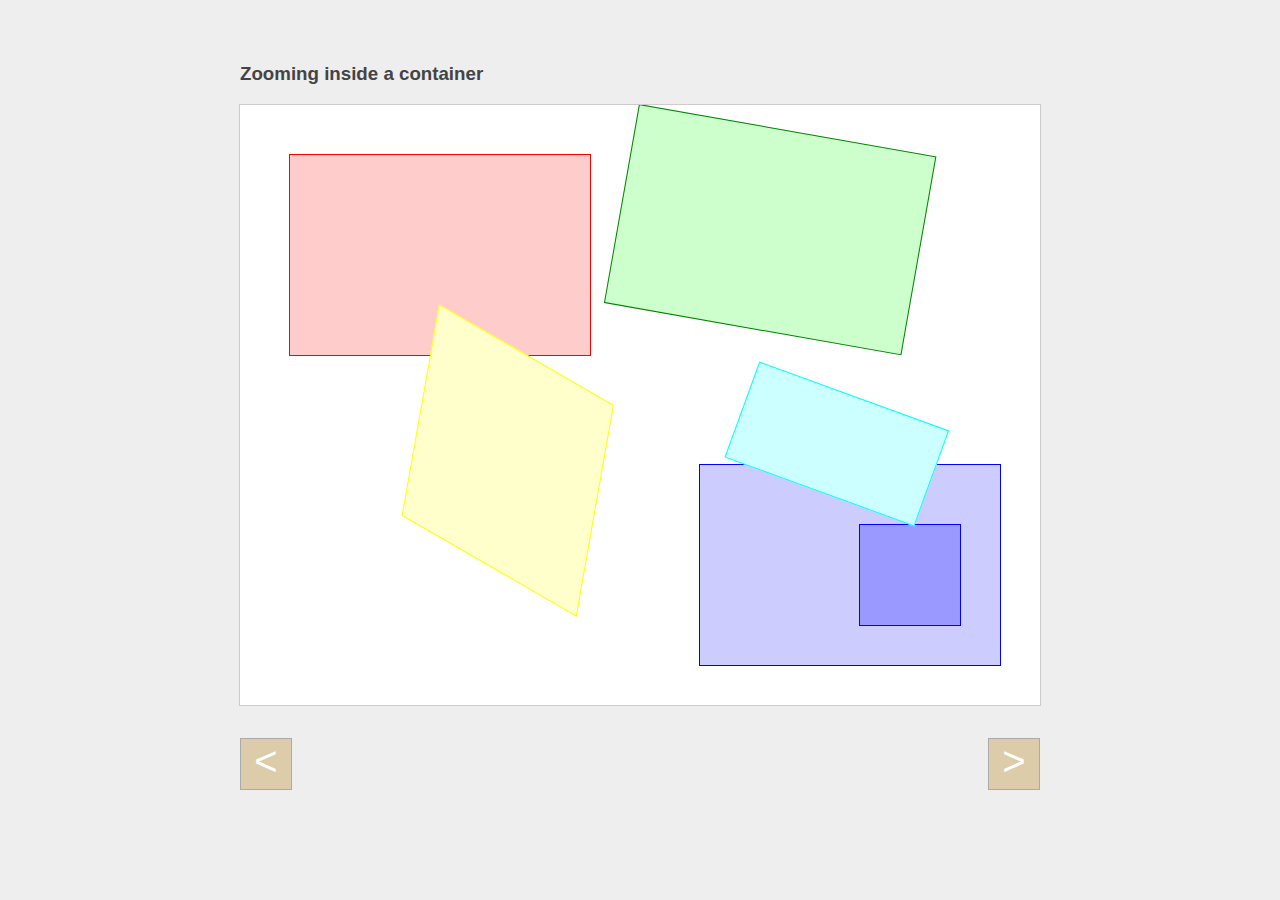
<file: jaukia-zoomooz-v1.1.6-16-g87ab8d9/jaukia-zoomooz-87ab8d9/examples/rootchange/index.html>
<!DOCTYPE HTML PUBLIC "-//W3C//DTD HTML 4.01//EN" "http://www.w3.org/TR/html4/strict.dtd">
<html>
	<head>
		<title>Simple test</title>
		<link rel="stylesheet" href="style.css" type="text/css" media="screen" />
		
		<script src="https://ajax.googleapis.com/ajax/libs/jquery/1.9.1/jquery.min.js" type="text/javascript"></script>
		
		<script type="text/javascript" src="../../jquery.zoomooz.min.js"></script>
		
		<!--<script type="text/javascript" src="../../src/js/jquery.zoomooz-helpers.js"></script>
		<script type="text/javascript" src="../../src/js/jquery.zoomooz-anim.js"></script>
		<script type="text/javascript" src="../../src/js/jquery.zoomooz-core.js"></script>
		<script type="text/javascript" src="../../src/js/purecssmatrix.js"></script>
		<script type="text/javascript" src="../../src/js/sylvester.src.stripped.js"></script>
		<script type="text/javascript" src="../../src/js/jquery.zoomooz-zoomTarget.js"></script>
		<script type="text/javascript" src="../../src/js/jquery.zoomooz-zoomContainer.js"></script>
		<script type="text/javascript" src="../../src/js/jquery.zoomooz-zoomButton.js"></script>-->
		
	</head>
	<body>
		<h3>Zooming inside a container</h3>
	    <div class="zoomViewport">
			<div id="container" class="zoomContainer">
                <div id="item1" class="zoomTarget"></div>
                <div id="item2" class="zoomTarget"></div>
                <div id="item2b" class="zoomTarget"></div>
                <div id="item3" class="zoomTarget">
                    <div id="item3b" class="zoomTarget"></div>
                </div>
                <div id="item4" class="zoomTarget"></div>
			</div>
	    </div>
	    <div id="navigation">
			<div id="prev" class="zoomButton" data-type="prev" data-root=".zoomViewport">&lt;</div>
			<div id="next" class="zoomButton" data-type="next" data-root=".zoomViewport">&gt;</div>
		</div>
	</body>
	
	<!--************************
		**  GOOGLE ANALYTICS      **
		*************************-->
			
			<script type="text/javascript">
var gaJsHost = (("https:" == document.location.protocol) ? "https://ssl." : "http://www.");
document.write(unescape("%3Cscript src='" + gaJsHost + "google-analytics.com/ga.js' type='text/javascript'%3E%3C/script%3E"));
</script>
<script type="text/javascript">
try {
var pageTracker = _gat._getTracker("UA-16288001-1");
pageTracker._trackPageview();
} catch(err) {}</script>

</html>
</file>
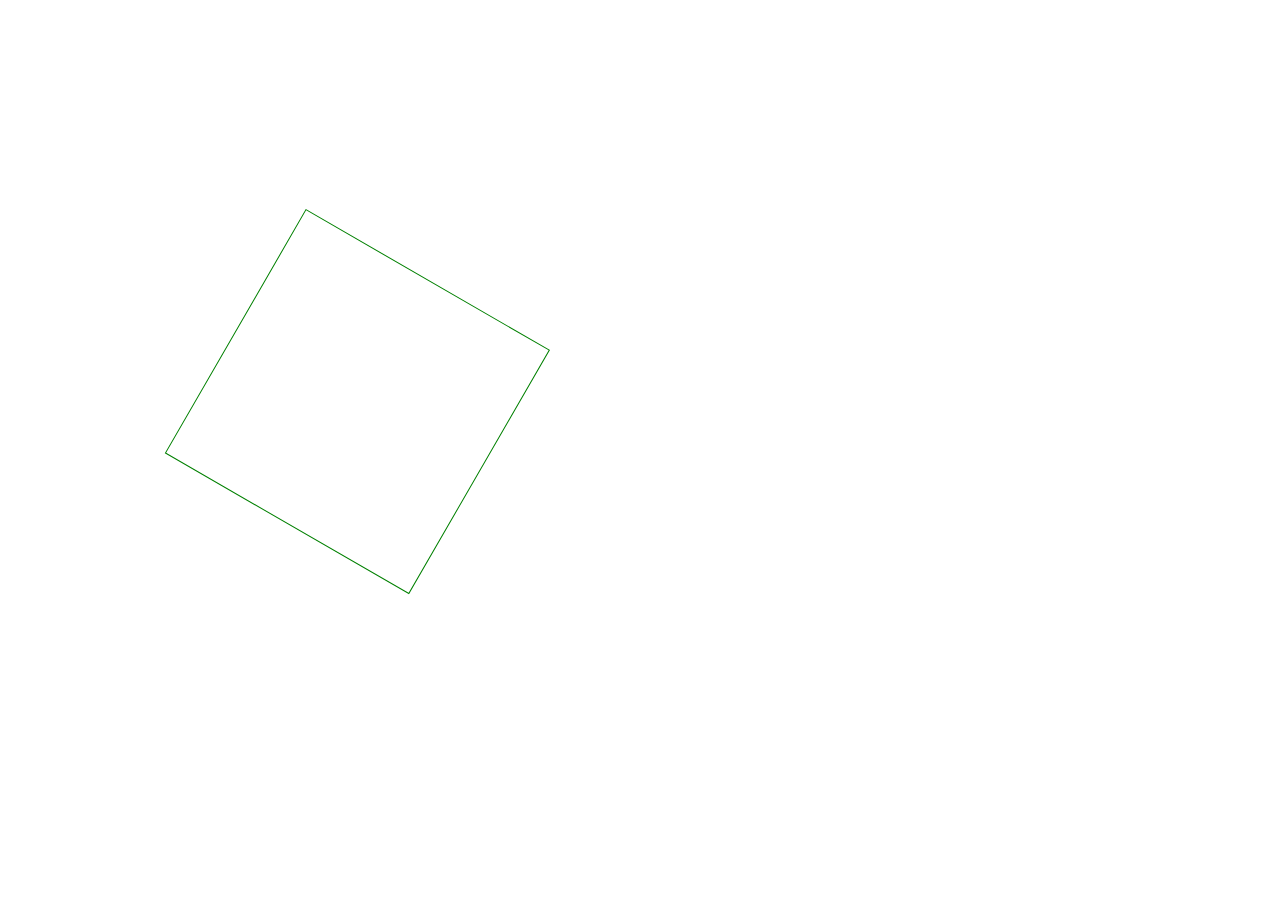
<file: jaukia-zoomooz-v1.1.6-16-g87ab8d9/jaukia-zoomooz-87ab8d9/examples/rotate-bug-test/index.html>
<!DOCTYPE HTML PUBLIC "-//W3C//DTD HTML 4.01//EN" "http://www.w3.org/TR/html4/strict.dtd">
<html>
	<head>
		<title>Isometric test</title>
		<link rel="stylesheet" href="style.css" type="text/css" media="screen" />
		
		<script src="https://ajax.googleapis.com/ajax/libs/jquery/1.9.1/jquery.min.js" type="text/javascript"></script>
		<script type="text/javascript" src="../../jquery.zoomooz.min.js"></script>
		
		<script type="text/javascript">
			$(document).ready(function() {
			    $("#f3").click(function(evt) {
					evt.stopPropagation();
					$(this).zoomTo({debug:true,targetsize:0.4});
				});
			});
		</script>
	</head>
	<body>
	    <div id="f3">
	    </div>
	</body>

</html>
</file>
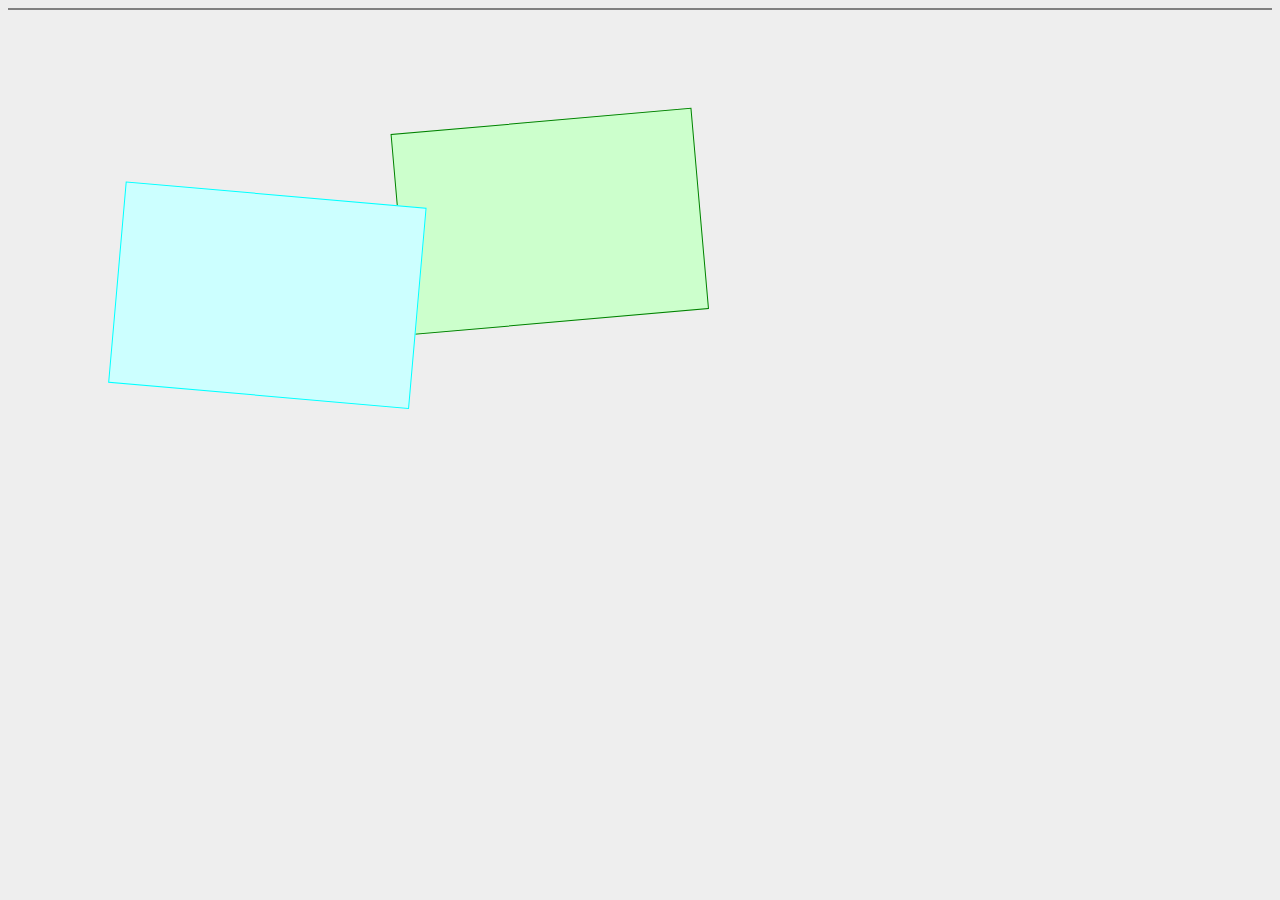
<file: jaukia-zoomooz-v1.1.6-16-g87ab8d9/jaukia-zoomooz-87ab8d9/examples/rotation/index.html>
<!DOCTYPE HTML PUBLIC "-//W3C//DTD HTML 4.01//EN" "http://www.w3.org/TR/html4/strict.dtd">
<html>
	<head>
		<title>Rotation test</title>
		<link rel="stylesheet" href="style.css" type="text/css" media="screen" />
		
		<script src="https://ajax.googleapis.com/ajax/libs/jquery/1.9.1/jquery.min.js" type="text/javascript"></script>
		<script type="text/javascript" src="../../jquery.zoomooz.min.js"></script>
		
		<script type="text/javascript">
			$(document).ready(function() {
				$(".zoomTarget").click(function(evt) {
					evt.stopPropagation();
					$(this).zoomTo({targetsize:0.7,debug:true});
				});
				$(document).click(function(evt) {
					evt.stopPropagation();
					$("body").zoomTo({targetsize:1.0,debug:true});
				});
				$("body").zoomTo({targetsize:1.0,debug:true});
			});
		</script>
	</head>
	<body>
		<div id="item1" class="zoomTarget"></div>
		<div id="item2" class="zoomTarget"></div>
	</body>
	
	<!--************************
		**  GOOGLE ANALYTICS      **
		*************************-->
			
			<script type="text/javascript">
var gaJsHost = (("https:" == document.location.protocol) ? "https://ssl." : "http://www.");
document.write(unescape("%3Cscript src='" + gaJsHost + "google-analytics.com/ga.js' type='text/javascript'%3E%3C/script%3E"));
</script>
<script type="text/javascript">
try {
var pageTracker = _gat._getTracker("UA-16288001-1");
pageTracker._trackPageview();
} catch(err) {}</script>

</html>
</file>
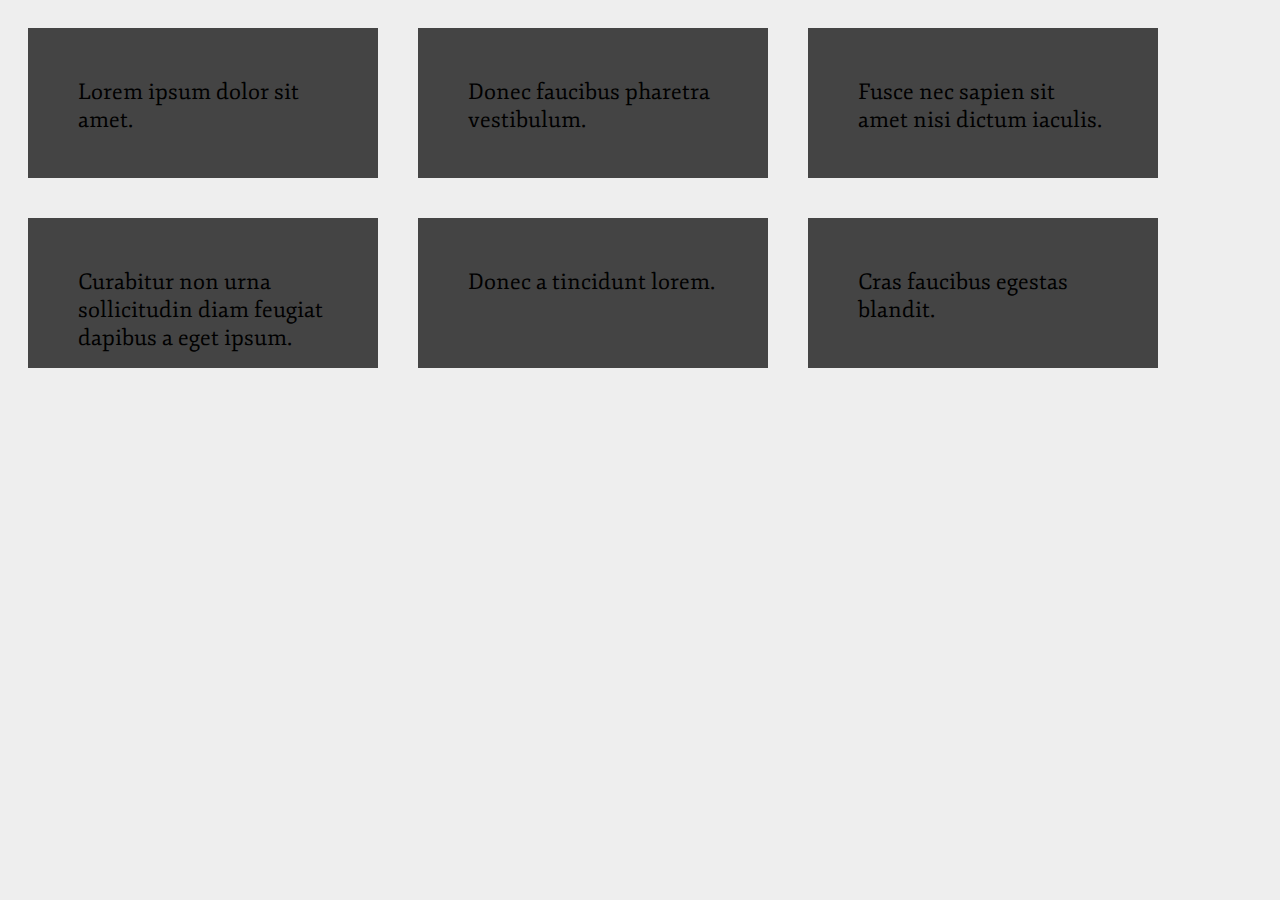
<file: jaukia-zoomooz-v1.1.6-16-g87ab8d9/jaukia-zoomooz-87ab8d9/examples/scrolling/index.html>
<!DOCTYPE HTML PUBLIC "-//W3C//DTD HTML 4.01//EN" "http://www.w3.org/TR/html4/strict.dtd">
<html>

<head>
	<title>Simple test</title>
	<link rel="stylesheet" href="style.css" type="text/css" media="screen" />

	<link href='http://fonts.googleapis.com/css?family=Fjord+One' rel='stylesheet' type='text/css'>

	<script src="https://ajax.googleapis.com/ajax/libs/jquery/1.9.1/jquery.min.js" type="text/javascript"></script>

	<script type="text/javascript" src="../../jquery.zoomooz.min.js"></script>

	<!-- <script type="text/javascript" src="../../src/js/jquery.zoomooz-helpers.js"></script>
	<script type="text/javascript" src="../../src/js/jquery.zoomooz-anim.js"></script>
	<script type="text/javascript" src="../../src/js/jquery.zoomooz-core.js"></script>
	<script type="text/javascript" src="../../src/js/purecssmatrix.js"></script>
	<script type="text/javascript" src="../../src/js/sylvester.src.stripped.js"></script>
	<script type="text/javascript" src="../../src/js/jquery.zoomooz-zoomTarget.js"></script>
	<script type="text/javascript" src="../../src/js/jquery.zoomooz-zoomContainer.js"></script> -->

</head>

<body>
	<div id="content" class="zoomContainer">
		<div class="zoomTarget">Lorem ipsum dolor sit amet.</div>
		<div class="zoomTarget">Donec faucibus pharetra vestibulum.</div>
		<div class="zoomTarget">Fusce nec sapien sit amet nisi dictum iaculis.</div>
		<div class="zoomTarget">Curabitur non urna sollicitudin diam feugiat dapibus a eget ipsum.</div>
		<div class="zoomTarget">Donec a tincidunt lorem.</div>
		<div class="zoomTarget">Cras faucibus egestas blandit.</div>
		<span class="clearer"></span>
	</div>
</body>

<!--************************
		**  GOOGLE ANALYTICS      **
		*************************-->

<script type="text/javascript">
	var gaJsHost = (("https:" == document.location.protocol) ? "https://ssl." : "http://www.");
	document.write(unescape("%3Cscript src='" + gaJsHost + "google-analytics.com/ga.js' type='text/javascript'%3E%3C/script%3E"));
</script>


</html>
</file>
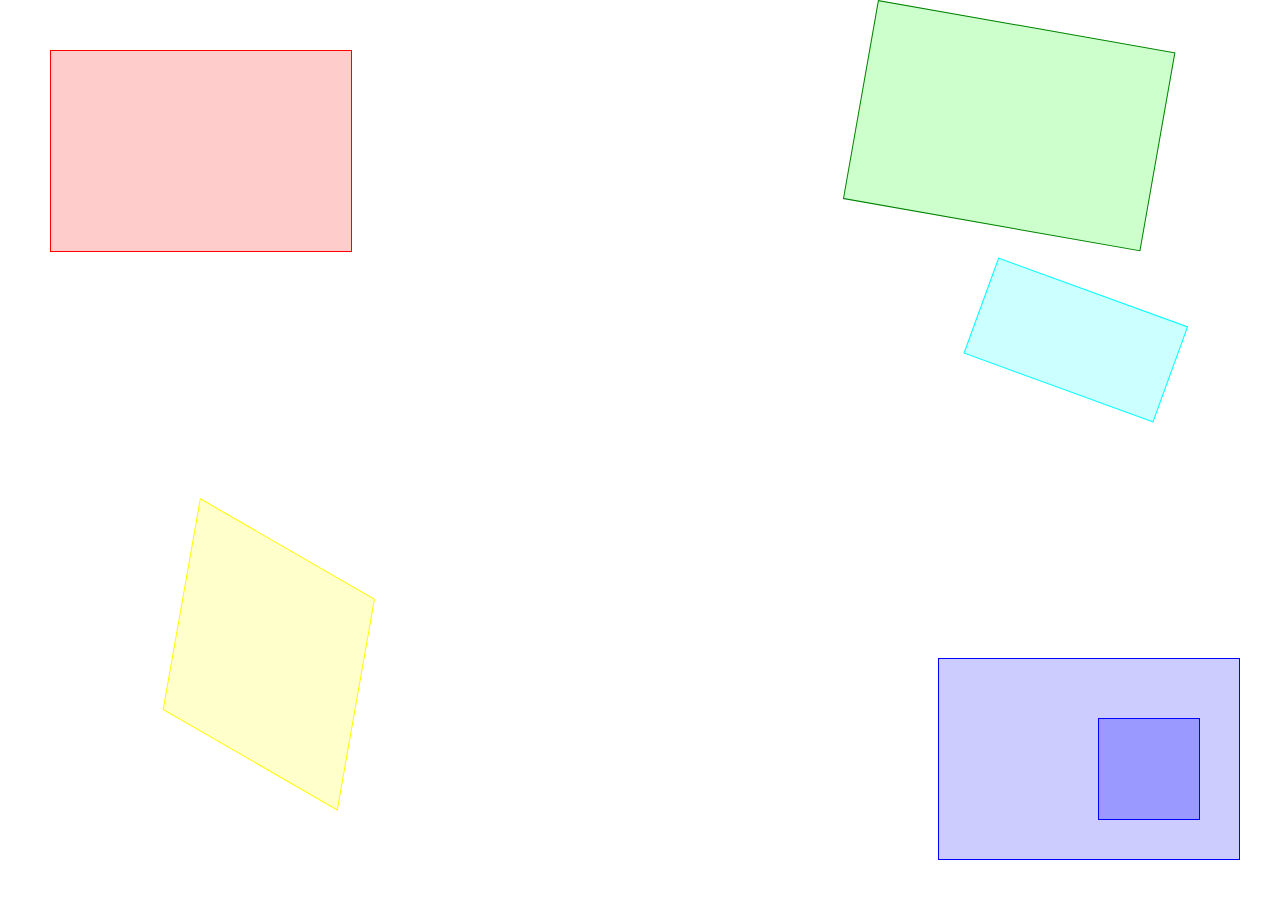
<file: jaukia-zoomooz-v1.1.6-16-g87ab8d9/jaukia-zoomooz-87ab8d9/examples/simple/index.html>
<!DOCTYPE HTML PUBLIC "-//W3C//DTD HTML 4.01//EN" "http://www.w3.org/TR/html4/strict.dtd">
<html>
	<head>
		<title>Simple test</title>
		<link rel="stylesheet" href="style.css" type="text/css" media="screen" />
		
		<script src="https://ajax.googleapis.com/ajax/libs/jquery/1.9.1/jquery.min.js" type="text/javascript"></script>
		<script type="text/javascript" src="../../jquery.zoomooz.min.js"></script>
		
	</head>
	<body class="zoomTarget" data-debug="true">
	    <div id="item1" class="zoomTarget" data-debug="true"></div>
		<div id="item2" class="zoomTarget" data-debug="true"></div>
		<div id="item3" class="zoomTarget" data-debug="true">
		    <div id="item3b" class="zoomTarget" data-debug="true"></div>
		</div>
		<div id="item2b" class="zoomTarget" data-debug="true"></div>
		<div id="item4" class="zoomTarget" data-debug="true"></div>
	</body>
	
	<!--************************
		**  GOOGLE ANALYTICS      **
		*************************-->
			
			<script type="text/javascript">
var gaJsHost = (("https:" == document.location.protocol) ? "https://ssl." : "http://www.");
document.write(unescape("%3Cscript src='" + gaJsHost + "google-analytics.com/ga.js' type='text/javascript'%3E%3C/script%3E"));
</script>
<script type="text/javascript">
try {
var pageTracker = _gat._getTracker("UA-16288001-1");
pageTracker._trackPageview();
} catch(err) {}</script>

</html>
</file>
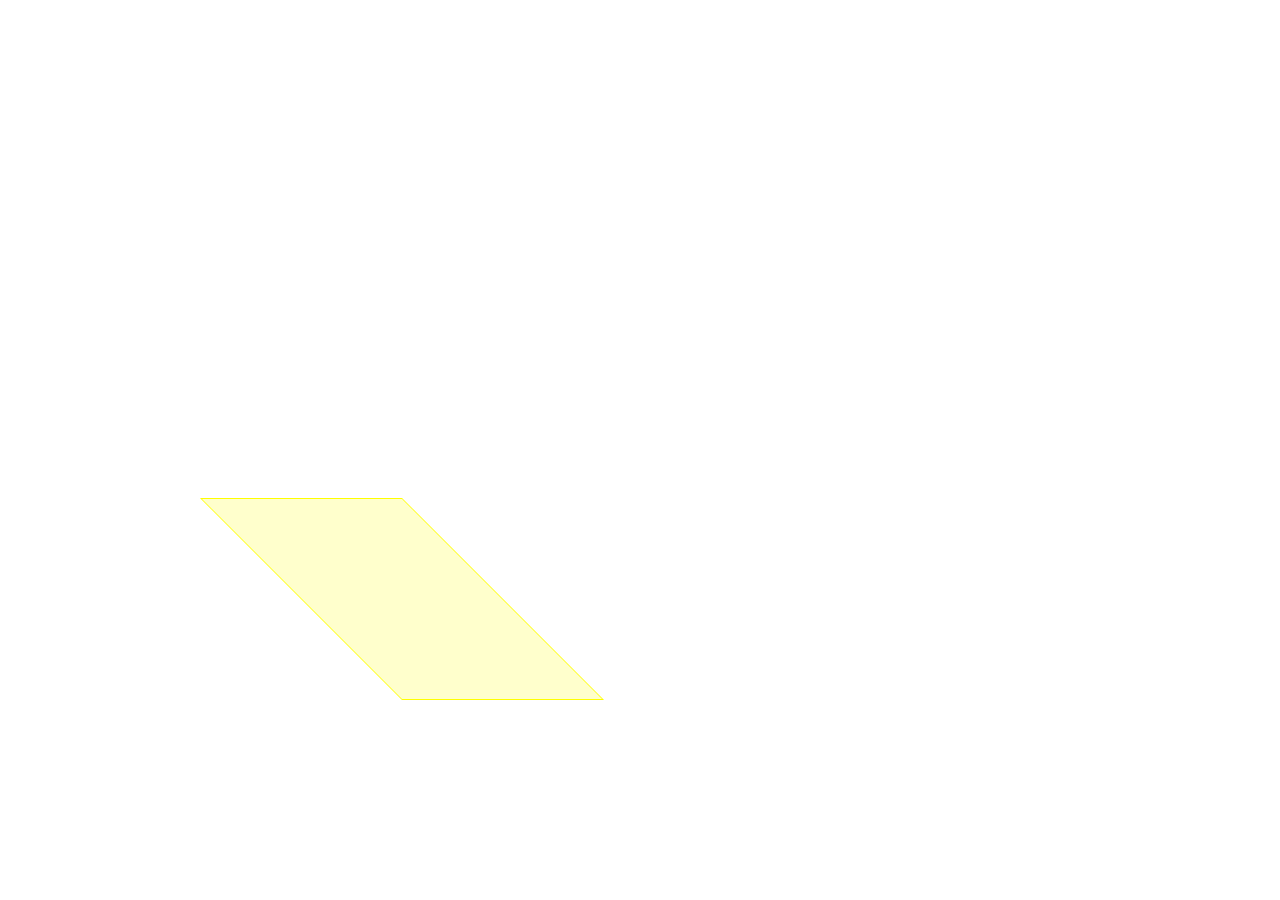
<file: jaukia-zoomooz-v1.1.6-16-g87ab8d9/jaukia-zoomooz-87ab8d9/examples/skew/index.html>
<!DOCTYPE HTML PUBLIC "-//W3C//DTD HTML 4.01//EN" "http://www.w3.org/TR/html4/strict.dtd">
<html>
	<head>
		<title>Simple test</title>
		<link rel="stylesheet" href="style.css" type="text/css" media="screen" />
		
		<script src="https://ajax.googleapis.com/ajax/libs/jquery/1.9.1/jquery.min.js" type="text/javascript"></script>
		<script type="text/javascript" src="../../jquery.zoomooz.min.js"></script>
		
	</head>
	<body class="zoomTarget">
	    <div id="item4" class="zoomTarget"></div>
	</body>
	
	<!--************************
		**  GOOGLE ANALYTICS      **
		*************************-->
			
			<script type="text/javascript">
var gaJsHost = (("https:" == document.location.protocol) ? "https://ssl." : "http://www.");
document.write(unescape("%3Cscript src='" + gaJsHost + "google-analytics.com/ga.js' type='text/javascript'%3E%3C/script%3E"));
</script>
<script type="text/javascript">
try {
var pageTracker = _gat._getTracker("UA-16288001-1");
pageTracker._trackPageview();
} catch(err) {}</script>

</html>
</file>
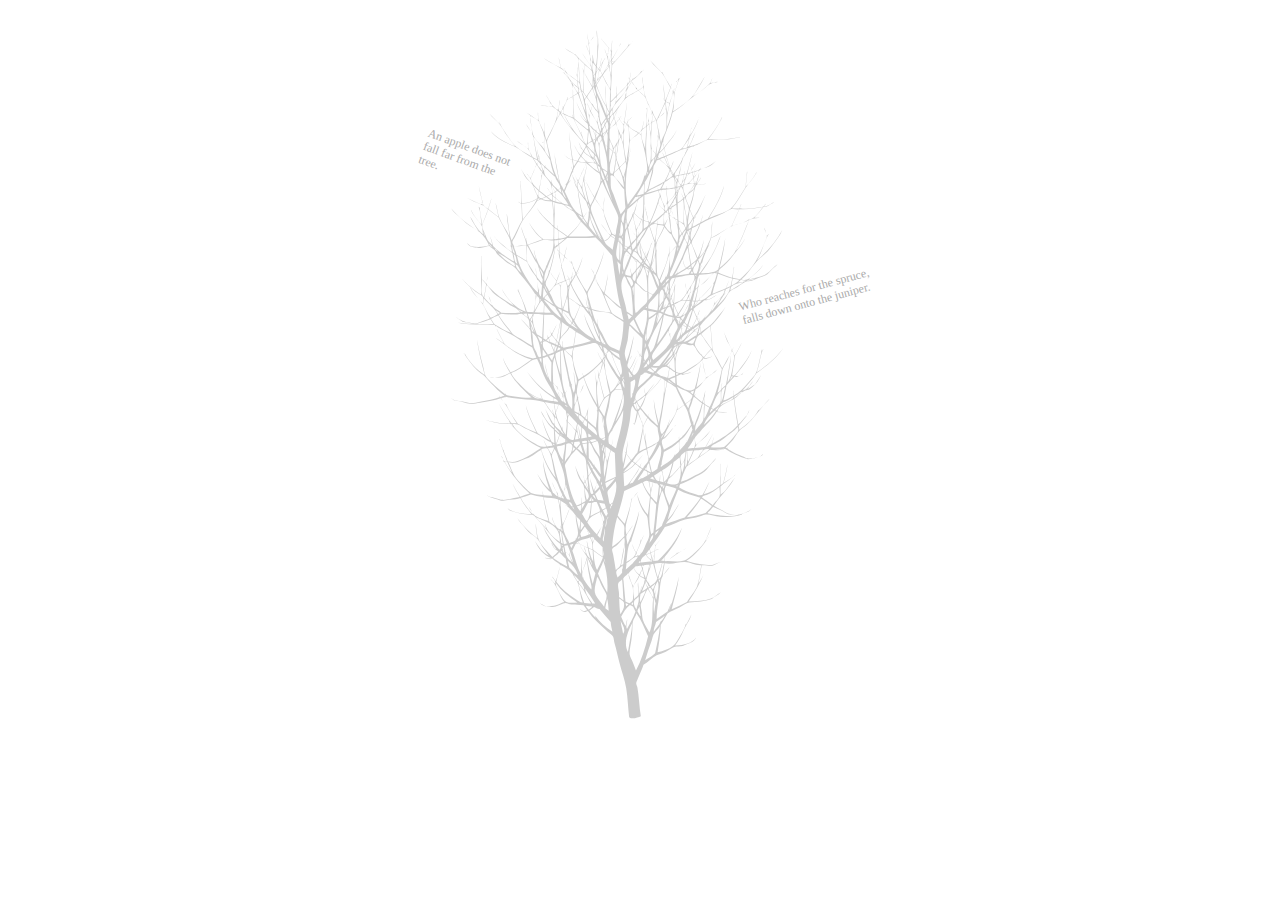
<file: jaukia-zoomooz-v1.1.6-16-g87ab8d9/jaukia-zoomooz-87ab8d9/examples/svgtree/index.html>
<!DOCTYPE HTML PUBLIC "-//W3C//DTD HTML 4.01//EN" "http://www.w3.org/TR/html4/strict.dtd">
<html>
    <head>
        <title>Native SVG test</title>
        <link rel="stylesheet" href="style.css" type="text/css" media="screen" />
        
        <script src="https://ajax.googleapis.com/ajax/libs/jquery/1.9.1/jquery.min.js" type="text/javascript"></script>
		<script type="text/javascript" src="../../jquery.zoomooz.min.js"></script>
		
		<script type="text/javascript">
            $(document).ready(function() {
                $('#container').click(function(evt) {
                	evt.stopPropagation();
                	$(this).zoomTo({duration:1000, targetsize:1.0});
                });
                $('.label').click(function(evt) {
                	evt.stopPropagation();
                	$(this).zoomTo({duration:1000, targetsize:0.6});
                });
            });
        </script>
    </head>
    <body>
    	<div id="container">
			<div id="content">
				<object class="tree" data="tree.svg" width="720" height="720" type="image/svg+xml" >
				    <embed class="tree" src="tree.svg" width="720" height="720" type="image/svg+xml" />
				</object>
				<div class="label" id="label1">
					An apple does not fall far from the tree.
				</div>
				<div class="label" id="label2">
					Who reaches for the spruce, falls down onto the juniper.
				</div>
			</div>
        </div>
    </body>
	
	<!--************************
		**  GOOGLE ANALYTICS      **
		*************************-->
			
			<script type="text/javascript">
var gaJsHost = (("https:" == document.location.protocol) ? "https://ssl." : "http://www.");
document.write(unescape("%3Cscript src='" + gaJsHost + "google-analytics.com/ga.js' type='text/javascript'%3E%3C/script%3E"));
</script>
<script type="text/javascript">
try {
var pageTracker = _gat._getTracker("UA-16288001-1");
pageTracker._trackPageview();
} catch(err) {}</script>

</html>
</file>
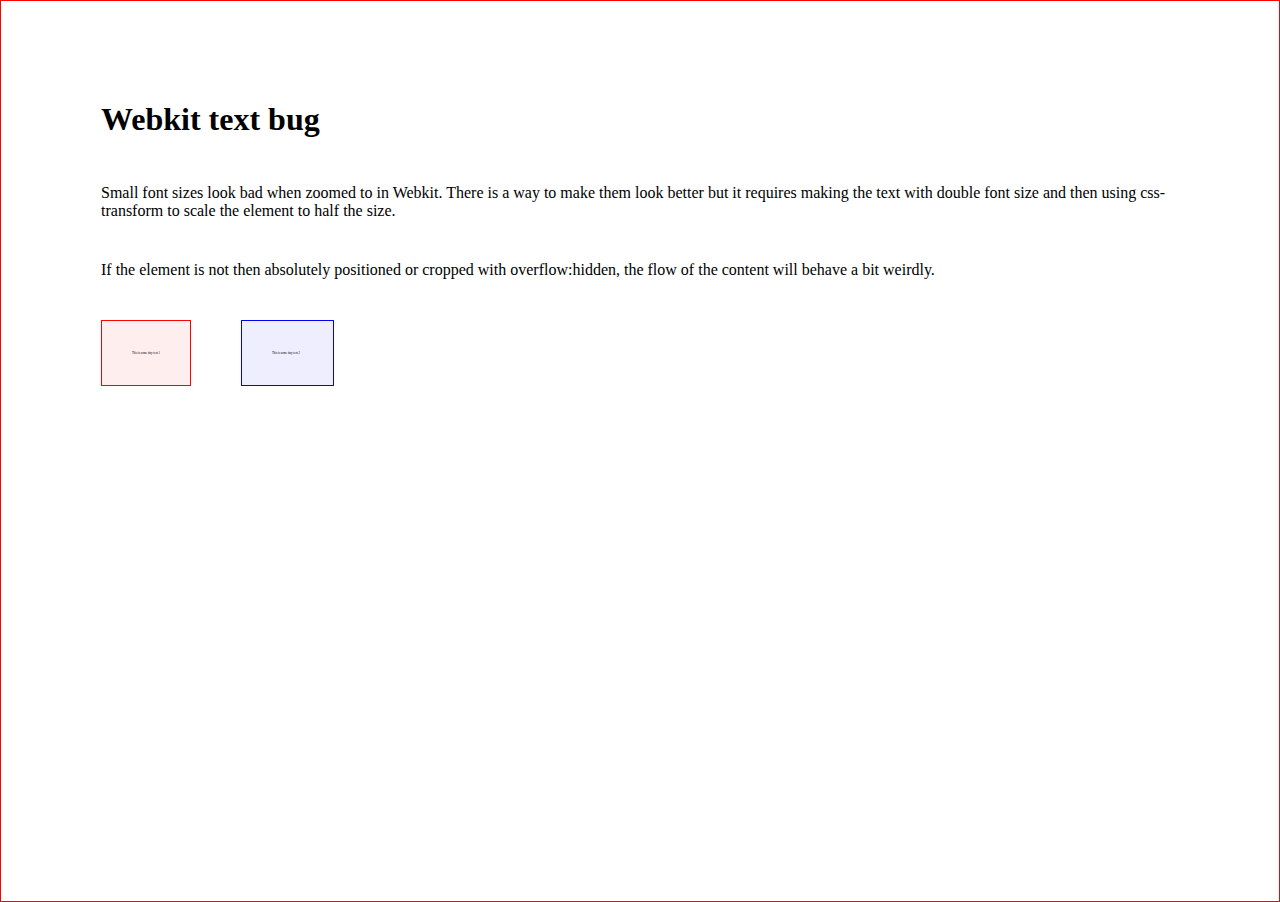
<file: jaukia-zoomooz-v1.1.6-16-g87ab8d9/jaukia-zoomooz-87ab8d9/examples/text/index.html>
<!DOCTYPE HTML PUBLIC "-//W3C//DTD HTML 4.01//EN" "http://www.w3.org/TR/html4/strict.dtd">
<html>
	<head>
		<title>Webkit text bug</title>
		<link rel="stylesheet" href="style.css" type="text/css" media="screen" />
		
		<script src="https://ajax.googleapis.com/ajax/libs/jquery/1.9.1/jquery.min.js" type="text/javascript"></script>
		<!--<script type="text/javascript" src="../../jquery.zoomooz.min.js"></script>-->
		
		<script type="text/javascript" src="../../src/js/jquery.zoomooz-helpers.js"></script>
		<script type="text/javascript" src="../../src/js/jquery.zoomooz-anim.js"></script>
		<script type="text/javascript" src="../../src/js/jquery.zoomooz-core.js"></script>
		<script type="text/javascript" src="../../src/js/purecssmatrix.js"></script>
		<script type="text/javascript" src="../../src/js/sylvester.src.stripped.js"></script>
		<script type="text/javascript" src="../../src/js/jquery.zoomooz-zoomTarget.js"></script>
		<script type="text/javascript" src="../../src/js/jquery.zoomooz-zoomContainer.js"></script>
		
		<script type="text/javascript">
			$(document).ready(function() {
				$(".zoomItem").click(function(evt) {
					evt.stopPropagation();
					evt.preventDefault();
					$(this).zoomTo({debug:true, nativeanimation:true});
				});
				
				$(window).click(function(evt) {
					evt.stopPropagation();
					$("body").zoomTo({targetsize:1.0, nativeanimation:true});
				});
				
				// for iPhone
				$("#container").click(function(evt) {
					evt.stopPropagation();
					$("body").zoomTo({targetsize:1.0, nativeanimation:true});
				});
				
				$("body").zoomTo({targetsize:1.0, nativeanimation:true});
			});
		</script>
	</head>
	<body>
	    <div id="container">
            <h1>Webkit text bug</h1>
        
            <p>Small font sizes look bad when zoomed to in Webkit. There is a way to make them look better but it requires making the text with double font size and then using css-transform to scale the element to half the size.</p>
            
            <p>If the element is not then absolutely positioned or cropped with overflow:hidden, the flow of the content will behave a bit weirdly.</p>
	    
	        <div id="item" class="zoomItem">
                This is some tiny text 1
            </div>
            
            <div id="item2" class="zoomItem">
                <span>This is some tiny text 2</span>
            </div>
            
	    </div>
	</body>
	
	<!--************************
		**  GOOGLE ANALYTICS      **
		*************************-->
			
			<script type="text/javascript">
var gaJsHost = (("https:" == document.location.protocol) ? "https://ssl." : "http://www.");
document.write(unescape("%3Cscript src='" + gaJsHost + "google-analytics.com/ga.js' type='text/javascript'%3E%3C/script%3E"));
</script>
<script type="text/javascript">
try {
var pageTracker = _gat._getTracker("UA-16288001-1");
pageTracker._trackPageview();
} catch(err) {}</script>

</html>
</file>
<file: jaukia-zoomooz-v1.1.6-16-g87ab8d9/jaukia-zoomooz-87ab8d9/website-assets/website.css>
* {
    margin:0;
    padding:0;
}

html, body {
    /* was Open Sans, but it was too difficult to read */
    font-family: Lato, "Helvetica Neue", Helvetica, Arial, sans-serif;
    font-size:15px;
    line-height:24px;
    font-weight:300;
    color:#000;
}

p {
    margin-top: 10px;
    margin-bottom: 20px;
}

h1, h2 {
    font-weight:400;
    font-family: "Varela Round", "Helvetica Neue", Helvetica, Arial;
}

h1 {
    font-size:40px;
}

h2 {
    margin-top:40px;
    margin-bottom:25px;
}

#content {
    /* ensure that on small devices, 
       no extra padding */
    padding:5%;
    max-width:600px;
    margin-left:auto;
    margin-right:auto;
    position:relative;
}

.clearfix:after {
    content: ".";
    display: block;
    height: 0;
    clear: both;
    visibility: hidden;
}

.ingress {
    font-size:22px;
    line-height:30px;
    margin-top:20px;
}

q {
    /*font-style:italic;
    font-size:120%;
    font-weight:300;*/
    color:#090;
}

a {
    color:#39C;
    text-decoration:none;
}

code {
    font-size:12px;
    border:1px solid #EAEAEA;
    border-radius:3px;
    background-color:#F8F8F8;
    padding:7px 12px;
    margin: 15px 0;
    display:block;
    overflow-x:auto;
}

code                       { color: #333}
code .keyword              { color: #27c; font-weight:bold; }
code .string, code .regexp { color: #c43 }
code .class, code .special { color: #090 }
code .number               { color: #c43 }
code .comment              { color: grey }

.link-section {
    float: left;
    width:140px;
    height:130px;
    margin-right:45px;
    margin-bottom:25px;
}

.link-section img {
 -webkit-box-shadow: 0 0px 10px rgba(0,0,0,0.2);
 -moz-box-shadow: 0 0px 10px rgba(0,0,0,0.2);
}

.clearer {
    clear:both;
}

#size-box {
    display:block;
    width:160px;
    /*background-color:#683;*/
    background-color:#090;
    color:white;
    padding:20px;
    position:absolute;
    top:-30px;
    left:390px;
    -webkit-transform:rotate(20deg) scale(0.5);
    -moz-transform:rotate(20deg) scale(0.5);
    -ms-transform:rotate(20deg) scale(0.5);
    -o-transform:rotate(20deg) scale(0.5);
    border-radius:6px;
}

#size-box:hover {
    background-color:#0b0;
}

#size-box.selectedZoomTarget:hover {
    background-color:#090;
}

#size-box .huge {
    font-size:30px;
    display:inline-block;
    line-height:36px;
    margin-bottom:6px;
}

ul {
    list-style:circle;
    margin-left:20px;
}

/* ul.github-block from the minimal theme by Steve Smith:
   http://orderedlist.github.com/minimal */

ul.github-block {
  list-style:none;
  height:40px;
  margin-left:0px;
  margin-bottom:25px;
  
  padding:0;
  
  background: #eee;
  background: -moz-linear-gradient(top, #f8f8f8 0%, #dddddd 100%);
  background: -webkit-gradient(linear, left top, left bottom, color-stop(0%,#f8f8f8), color-stop(100%,#dddddd));
  background: -webkit-linear-gradient(top, #f8f8f8 0%,#dddddd 100%);
  background: -o-linear-gradient(top, #f8f8f8 0%,#dddddd 100%);
  background: -ms-linear-gradient(top, #f8f8f8 0%,#dddddd 100%);
  background: linear-gradient(top, #f8f8f8 0%,#dddddd 100%);
  
  border-radius:5px;
  border:1px solid #d2d2d2;
  box-shadow:inset #fff 0 1px 0, inset rgba(0,0,0,0.03) 0 -1px 0;
  width:270px;
}

ul.github-block li {
  width:89px;
  float:left;
  border-right:1px solid #d2d2d2;
  height:40px;
}

ul.github-block a {
  line-height:1;
  font-size:11px;
  color:#999;
  display:block;
  text-align:center;
  padding-top:6px;
  height:40px;
}

ul.github-block li + li {
  width:88px;
  border-left:1px solid #fff;
}

ul.github-block li + li + li {
  border-right:none;
  width:89px;
}

ul.github-block a strong {
  font-size:14px;
  display:block;
  color:#222;
}

.browsers img {
    margin-right:8px;
}

.social-buttons {
    margin-top:25px;
}

.shape {
    float:left;
    width:80px;
    height:80px;
    text-align:center;
    color:white;
    font-weight:500;
    line-height:70px;
    border-radius:3px;
    margin-bottom:40px;
}

.shape-skew {
    background-color:#090;
    -webkit-transform:skewX(15deg) skewY(10deg);
    -moz-transform:skewX(15deg) skewY(10deg);
    -ms-transform:skewX(15deg) skewY(10deg);
    -o-transform:skewX(15deg) skewY(10deg);
    margin-right:55px;
}

.shape-skew:hover {
    background-color:#0b0;
}

.shape-skew.selectedZoomTarget:hover {
    background-color:#090;
}

.shape-scale {
    -webkit-transform:scaleX(0.7) translateY(0px);
    -moz-transform:scaleX(0.7) translateY(0px);
    -ms-transform:scaleX(0.7) translateY(0px);
    -o-transform:scaleX(0.7) translateY(0px);
    background-color:#27c;
    margin-right:50px;
}

.shape-scale:hover {
    background-color:#49e;
}

.shape-scale.selectedZoomTarget:hover {
    background-color:#27c;
}

.shape-rotation {
    background-color:#c43;
    -webkit-transform: rotate(-50deg) translateX(-60px);
    -moz-transform:rotate(-50deg) translateX(-60px);
    -ms-transform:rotate(-50deg) translateX(-60px);
    -o-transform:rotate(-50deg) translateX(-60px);
}

.shape-rotation:hover {
    background-color:#e64433;
}

.shape-rotation.selectedZoomTarget:hover {
    background-color:#c43;
}
</file>
<file: jaukia-zoomooz-v1.1.6-16-g87ab8d9/jaukia-zoomooz-87ab8d9/examples/hierarchy/style.css>
.level0, .level1, .level2 {
	margin-left:10px;
	margin-top:10px;
	border:1px solid black;
}

.level2 {
	width:80px;
	height:80px;
	float: left;
	background: #aaa;
}

.level1 {
	width:200px;
	height:200px;
	background: #ddd;
	float: left;
	font-size:30px;
	font-family: Helvetica;
}

.level0 {
	width:434px;
	height:434px;
	left:100px;
	top:100px;
	position:absolute;
}
</file>
<file: jaukia-zoomooz-v1.1.6-16-g87ab8d9/jaukia-zoomooz-87ab8d9/examples/imagestack/style.css>
img, body {
 	 -webkit-user-select:none;
     -moz-user-select:none;
 }

 img {
	 border:1px solid #aaa;
	 padding:10px;
	 margin:5px;
	 background-color:#f8f8f8;
	 position:absolute;
 }
 
 body {
	 padding:0px;
	 background: rgb(94,94,94);
	 background: -webkit-gradient(linear, left top, left bottom, color-stop(1, rgb(30,30,30)), color-stop(0, rgb(94,94,94)));
	 background: -moz-linear-gradient(center top,rgb(30,30,30) 100%,rgb(94,94,94) 0%);
 }
 
 body, html {
     color:white;
     font-family: Helvetica Neue, Helvetica, sans-serif;
     line-height:32px;
     width:100%;
     height:100%;
     margin:0;
     padding:0;
 }
 
 a {
 	color: white;
 }
 
 #searchtext {
     height:30px;
     width:300px;
     font-size:20px;
     line-height:32px;
 }
 
 #container {
     position: absolute;
     left:200px;
     top:100px;
     right:200px;
     bottom:100px;
 }
 
 #output {
     position:absolute;
     background-color: #999;
     bottom:0px;
     left:0;
     top:100px;
     right:0;
     overflow:hidden;
 }
 
 #info, #info a {
	 color: #999; 
 }
 
 #info {
     position:absolute;
	 left:0;
	 bottom:-30px;
	 height:30px;
}
 
 label {
     padding-right:10px;
 }
</file>
<file: jaukia-zoomooz-v1.1.6-16-g87ab8d9/jaukia-zoomooz-87ab8d9/examples/isometric/style.css>
/* these are not necessary */

html {
    background-color:white;
    font-family: Helvetica, Arial;
    font-size:16px;
    overflow:hidden;
}

/* i thought this wasn't needed anymore? */
body {
    margin:0;
}

#container {
	background-color:white;
	margin:0;
    padding:0;
    width:100%;
    height:100%;
}

.face {
    position:absolute;
    width:200px;
    height:200px;
    padding:40px;
    border:1px solid white;
}

.box {
    float:left;
    width:90px;
    height:90px;
    padding:2px;
    overflow:hidden;
    font-size:8px;
    margin:3px;
}

.box:first-letter {
    font-size : 292%;
    float : left;
    margin-right:3px;
    color : #c00;
}

.cover:hover, .box:hover {
	 cursor:pointer;
}
 
#f1 .box {
    background-color:#bbb;
}

#f2 .box {
    background-color:#eee;
}

#f3 .box {
    background-color:#fff;
}

#cube {
    position:relative;
    left:50%;
    top:50%;
    -webkit-transform: rotate(-30deg);
    -moz-transform: rotate(-30deg);
}

#f1 {
    -webkit-transform: skew(-30deg,0deg) scale(1.0,0.864);
    -moz-transform: skew(-30deg,0deg) scale(1.0,0.864);
    background-color:#999;
}

#f2 {
    -webkit-transform: rotate(120deg) skew(-30deg,0deg) scale(1.0,0.864);
    -moz-transform: rotate(120deg) skew(-30deg,0deg) scale(1.0,0.864);
    background-color:#ccc;
}

#f3 {
    -webkit-transform: rotate(240deg) skew(-30deg,0deg) scale(1.0,0.864);
    -moz-transform: rotate(240deg) skew(-30deg,0deg) scale(1.0,0.864);
    background-color:#eee;
}

.cover {
    position:absolute;
    width:100%;
    height:100%;
    left:0;
    top:0;
    z-index:+1;
}

.facecontent {
    position:absolute;
    width:200px;
    height:200px;
    padding:40px;
    left:0;
    top:0;
    z-index:-1;
}
</file>
<file: jaukia-zoomooz-v1.1.6-16-g87ab8d9/jaukia-zoomooz-87ab8d9/examples/rootchange/style.css>
/* these are not necessary */

html {
    background-color:#eee;
}

#prev, #next {
    position:absolute;
    width:50px;
    height:50px;
    border:1px solid #aaa;
    background-color:#dca;
    color:white;
    z-index:10;
    font-size:40px;
    line-height:45px;
    text-align:center;
    font-family:Helvetica, sans-serif;
    cursor:pointer;
    cursor:hand;
}

#prev:hover,#next:hover {
	background-color:#ba9;
	border: 1px solid #999;
}

#navigation {
	width:800px;
	position:relative;
	margin-top:2em;
	margin-left:auto;
	margin-right:auto;
	height:70px;
}

#prev {
    left:0px;
}

#next {
	right:0px;
}

.zoomContainer {
	margin:0;
    padding:0;
    width:800px;
    height:600px;
    position:relative;
}

.zoomViewport {
	margin:0;
    padding:0;
    width:800px;
	height:600px;
	border:1px solid #ccc;
	background-color: white;
	overflow:hidden;
	margin-left:auto;
	margin-right:auto;
	margin-top:1em;
}

h3 {
	font-family: Helvetica Neue, Helvetica, sans-serif;
	display:block;
	width:800px;
	margin-left:auto;
	margin-right:auto;
	margin-top:5%;
	color:#444;
}

div {
    -webkit-tap-highlight-color:rgba(0,0,0,0);
}

#item1 {
	background-color:#fcc;
	position:absolute;
	left:50px;
	top:50px;
	width:300px;
	height:200px;
	border:1px solid red;
}

#item2 {
	background-color:#ccf;
	position:absolute;
	bottom:40px;
	right:40px;
	width:300px;
	height:200px;
	border:1px solid blue;
}

#item3 {
	background-color:#cfc;
	position:absolute;
	top:0px;
	right:100px;
	width:300px;
	height:200px;
	border:1px solid green;
	-webkit-transform: rotate(10deg) translate(0px,0px);
	-moz-transform: rotate(10deg) translate(0px,0px);
	-o-transform: rotate(10deg) translate(0px,0px);
}

#item3b {
	background-color:#cff;
	position:absolute;
	top:0px;
	left:0px;
	width:200px;
	height:100px;
	border:1px solid cyan;
	-webkit-transform: rotate(10deg) translate(200px,200px);
	-moz-transform: rotate(10deg) translate(200px,200px);
	-o-transform: rotate(10deg) translate(200px,200px);
}

#item2b {
	background-color:#99f;
	position:absolute;
	bottom:80px;
	right:80px;
	width:100px;
	height:100px;
	border:1px solid blue;
}

#item4 {
	background-color:#ffc;
	position:absolute;
	bottom:200px;
	left:200px;
	width:200px;
	height:200px;
	border:1px solid yellow;
	-webkit-transform: rotate(30deg) skew(20deg);
	-moz-transform: rotate(30deg) skew(20deg);
	-o-transform: rotate(30deg) skew(20deg);
}
</file>
<file: jaukia-zoomooz-v1.1.6-16-g87ab8d9/jaukia-zoomooz-87ab8d9/examples/rotate-bug-test/style.css>
#f3 {
    position:absolute;
    width:200px;
    height:200px;
    left:550px;
    top:350px;
    padding:40px;
    border:1px solid green;
    
    /* only problem when angle > 90deg ?! */
    -webkit-transform: rotate(120deg);
    -moz-transform: rotate(120deg);
}
</file>
<file: jaukia-zoomooz-v1.1.6-16-g87ab8d9/jaukia-zoomooz-87ab8d9/examples/rotation/style.css>
/* these are not necessary */

body {
	background-color:#eee;
	border:1px solid grey;
}

#item1, #item2 {
	width:300px;
	height:200px;
}

#item1 {
	background-color:#cfc;
	position:absolute;
	top:300px;
	left:700px;
	border:1px solid green;
	-webkit-transform: rotate(175deg);
	-moz-transform: rotate(175deg);
	-o-transform: rotate(175deg);
}

#item2 {
	background-color:#cff;
	position:absolute;
	top:400px;
	left:400px;
	border:1px solid cyan;
	-webkit-transform: rotate(-175deg);
	-moz-transform: rotate(-175deg);
	-o-transform: rotate(-175deg);
}
</file>
<file: jaukia-zoomooz-v1.1.6-16-g87ab8d9/jaukia-zoomooz-87ab8d9/examples/scrolling/style.css>
html {
    background-color: #eee;
    font: 22px 'Fjord One', serif;
}

.clearer {
    clear: both;
    height: 20px;
    display: block;
}

#viewport, #content {
    width: 100%;
    height: 100%;
}

#viewport {
    background-color: white;
    width: 100%;
    height: 100%;
    position: relative;
    margin: 35px auto 0px auto;
    -webkit-box-shadow: 0 0px 10px rgba(0, 0, 0, 0.2);
    -moz-box-shadow: 0 0px 10px rgba(0, 0, 0, 0.2);
    overflow-y: scroll;
    overflow-x: hidden;
}

.zoomContainer div {
    float: left;
    background-color: #444;
    width: 250px;
    height: 50px;
    margin: 20px;
    padding: 50px;
    overflow: hidden;
}
</file>
<file: jaukia-zoomooz-v1.1.6-16-g87ab8d9/jaukia-zoomooz-87ab8d9/examples/simple/style.css>
/* these are not necessary */

html {
    background-color:white;
    overflow:hidden;
}

body {
	background-color:white;
	margin:0;
    padding:0;
    width:100%;
    height:100%;
}

div {
    -webkit-tap-highlight-color:rgba(0,0,0,0);
}

#item1 {
	background-color:#fcc;
	position:absolute;
	left:50px;
	top:50px;
	width:300px;
	height:200px;
	border:1px solid red;
}

#item2 {
	background-color:#ccf;
	position:absolute;
	bottom:40px;
	right:40px;
	width:300px;
	height:200px;
	border:1px solid blue;
}

#item3 {
	background-color:#cfc;
	position:absolute;
	top:0px;
	right:100px;
	width:300px;
	height:200px;
	border:1px solid green;
	-webkit-transform: rotate(10deg) translate(0px,0px);
	-moz-transform: rotate(10deg) translate(0px,0px);
	-o-transform: rotate(10deg) translate(0px,0px);
}

#item3b {
	background-color:#cff;
	position:absolute;
	top:0px;
	left:0px;
	width:200px;
	height:100px;
	border:1px solid cyan;
	-webkit-transform: rotate(10deg) translate(200px,200px);
	-moz-transform: rotate(10deg) translate(200px,200px);
	-o-transform: rotate(10deg) translate(200px,200px);
}

#item2b {
	background-color:#99f;
	position:absolute;
	bottom:80px;
	right:80px;
	width:100px;
	height:100px;
	border:1px solid blue;
}

#item4 {
	background-color:#ffc;
	position:absolute;
	bottom:200px;
	left:200px;
	width:200px;
	height:200px;
	border:1px solid yellow;
	-webkit-transform: rotate(30deg) skew(20deg);
	-moz-transform: rotate(30deg) skew(20deg);
	-o-transform: rotate(30deg) skew(20deg);
}
</file>
<file: jaukia-zoomooz-v1.1.6-16-g87ab8d9/jaukia-zoomooz-87ab8d9/examples/skew/style.css>
/* these are not necessary */

html {
    background-color:white;
}

body {
    width:100%;
    height:100%;
    margin:0;
    padding:0;
    background-color:white;
}

div {
    -webkit-tap-highlight-color:rgba(0,0,0,0);
}

#item4 {
	background-color:#ffc;
	position:absolute;
	bottom:200px;
	left:200px;
	width:200px;
	height:200px;
	border:1px solid yellow;
	-webkit-transform: skew(45deg);
	-moz-transform: skew(45deg);
	-o-transform: skew(45deg);
}
</file>
<file: jaukia-zoomooz-v1.1.6-16-g87ab8d9/jaukia-zoomooz-87ab8d9/examples/svgtree/style.css>
#container {
    width:100%;
    height:100%;
    overflow:hidden;
    background-color:white;
}
            
#label1 {
    left:160px;
    top:105px;
    width:90px;
    -webkit-transform: rotate(20deg);
    -moz-transform: rotate(20deg);
}

#label2 {
    left:460px;
    top:285px;
    width:150px;
    -webkit-transform: rotate(-15deg);
    -moz-transform: rotate(-15deg);
}

div.label {
    padding:10px;
    font-family: Helvetica Neue;
    font-size: 12px;
    line-height: 14px;
    position: absolute;
    color:#aaa;
    -webkit-user-select:none;
	-moz-user-select:none;
}

div.label:hover {
    color:#333;
    cursor:pointer;
    cursor:hand;
}

.tree {
     pointer-events: none;
}

#content {
    position:relative;
    margin-top:0;
    margin-left:auto;
    margin-right:auto;
    width:750px;
}
</file>
<file: jaukia-zoomooz-v1.1.6-16-g87ab8d9/jaukia-zoomooz-87ab8d9/examples/text/style.css>
body {
    border:1px solid red;
    overflow:hidden;
    font-family: "Helvetica Neue";
    height:100%;
    margin:0;
    padding:0px;
}

#container {
    margin:100px;
}

h1, p {
    padding-bottom:25px;
}

div {
    -webkit-tap-highlight-color:rgba(0,0,0,0);
}

#item, #item2, #item3 {
	float:left;
}

#item {
	background-color:#fee;
	padding:30px;
	border:1px solid red;
	font-size:3px;
	margin-right:50px;
	margin-bottom:50px;
}

#item2 {
	background-color:#eef;
	border:1px solid blue;
	padding:30px;
	font-size:3px;
	margin-right:50px;
	margin-bottom:50px;
	width:93px;
	height:66px;
	overflow:hidden;
	box-sizing:border-box;
	-moz-box-sizing: border-box;
}

#item2 span {
    display:block;
	font-size:15px;
	width:465px;
	-webkit-transform: scale(0.2);
	-moz-transform: scale(0.2);
	-o-transform: scale(0.2);
}
</file>
